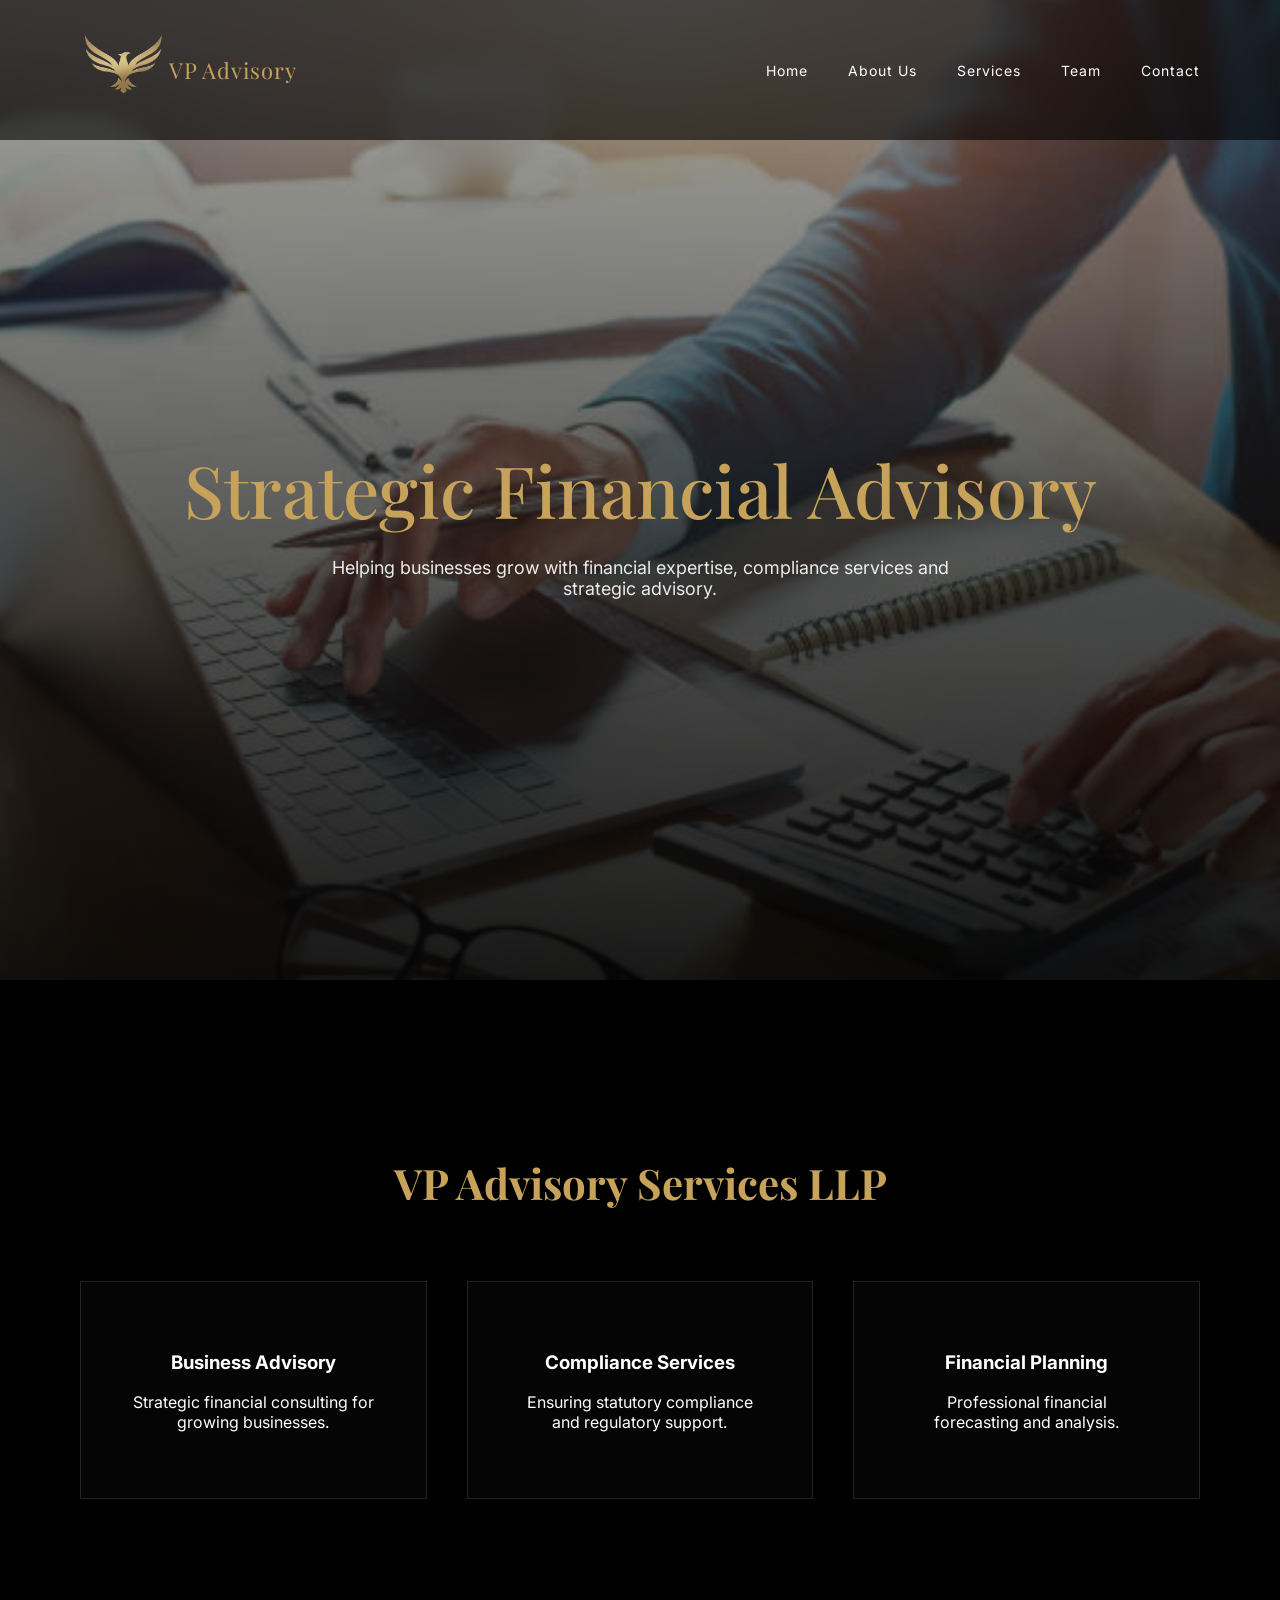
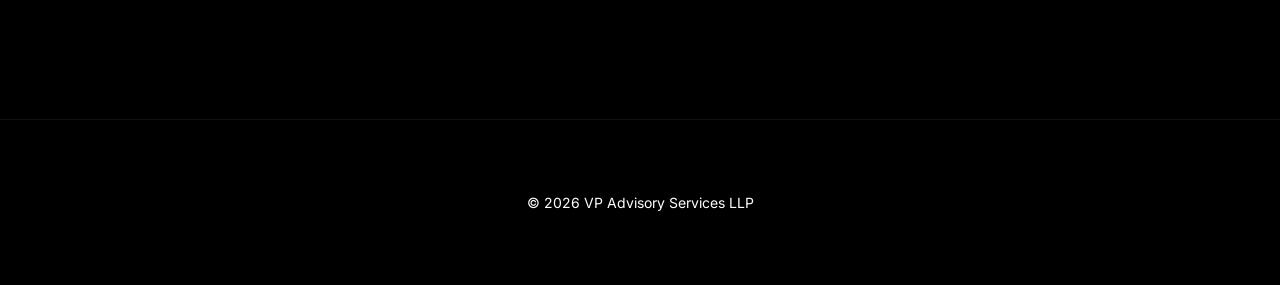
<file: index.html>
<!DOCTYPE html>

<html lang="en">

<head>

<meta charset="UTF-8">
<meta name="viewport" content="width=device-width, initial-scale=1.0">

<title>VP Advisory</title>

<link rel="stylesheet" href="style.css">

<link href="https://fonts.googleapis.com/css2?family=Playfair+Display:wght@400;600&family=Inter:wght@300;400&display=swap" rel="stylesheet">

</head>

<body>

<header class="header">

<nav>

<div class="logo">
<img src="logo.png" class="logo-img">
<span class="logo-text">VP Advisory</span>
</div>

<ul>
<li><a href="index.html">Home</a></li>
<li><a href="about.html">About Us</a></li>
<li><a href="services.html">Services</a></li>
<li><a href="team.html">Team</a></li>
<li><a href="contact.html">Contact</a></li>
</ul>

</nav>

</header>

<section class="hero">

<div class="hero-content">

<h1>Strategic Financial Advisory</h1>

<p>
Helping businesses grow with financial expertise,
compliance services and strategic advisory.
</p>

</div>

</section>

<section class="info-section">

<h2>VP Advisory Services LLP</h2>

<div class="info-grid">

<div class="info-box">
<h3>Business Advisory</h3>
<p>Strategic financial consulting for growing businesses.</p>
</div>

<div class="info-box">
<h3>Compliance Services</h3>
<p>Ensuring statutory compliance and regulatory support.</p>
</div>

<div class="info-box">
<h3>Financial Planning</h3>
<p>Professional financial forecasting and analysis.</p>
</div>

</div>

</section>

<footer>

<p>© 2026 VP Advisory Services LLP</p>

</footer>
<script>

const sections = document.querySelectorAll(
'.info-section, .services-section, .team-grid, .contact-section'
);

const observer = new IntersectionObserver(entries => {

entries.forEach(entry => {

if(entry.isIntersecting){
entry.target.classList.add("show");
}

});

});

sections.forEach(section=>{
section.classList.add("section");
observer.observe(section);
});

</script>
</body>
</html>
</file>
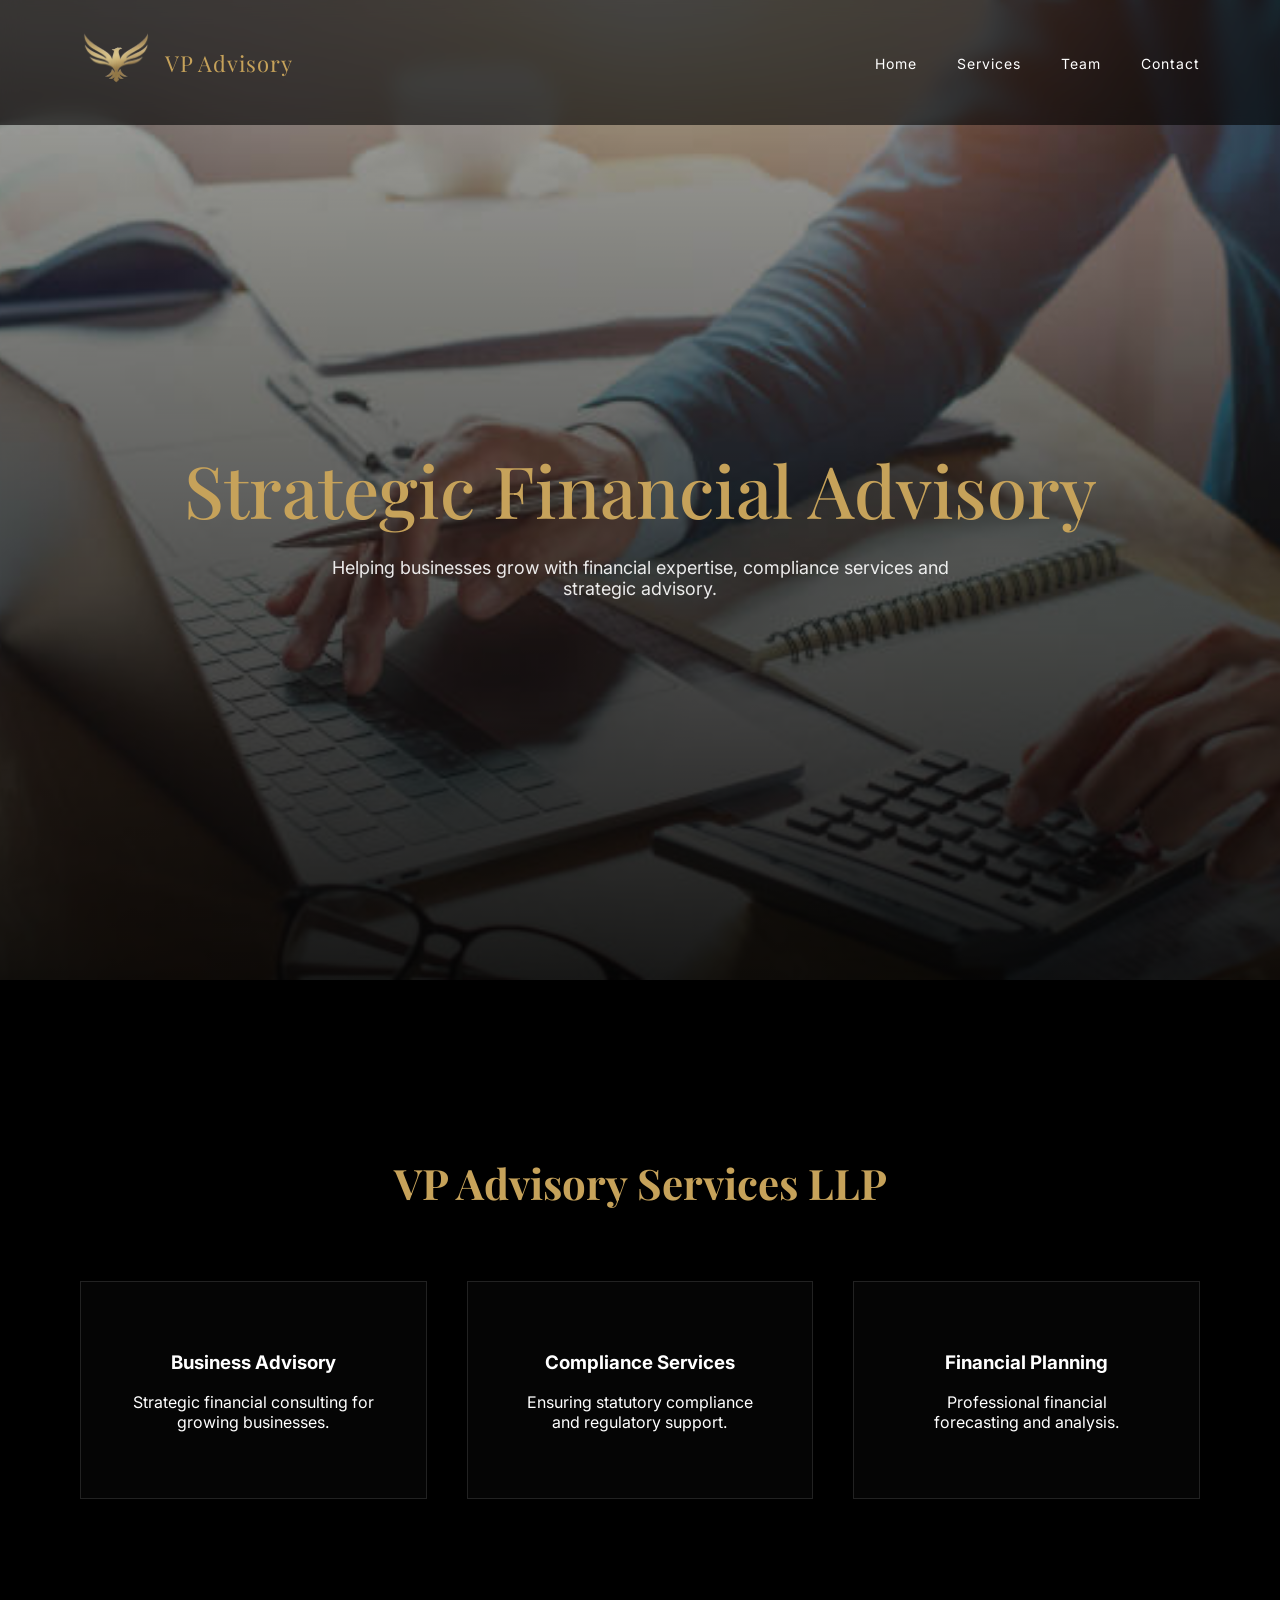
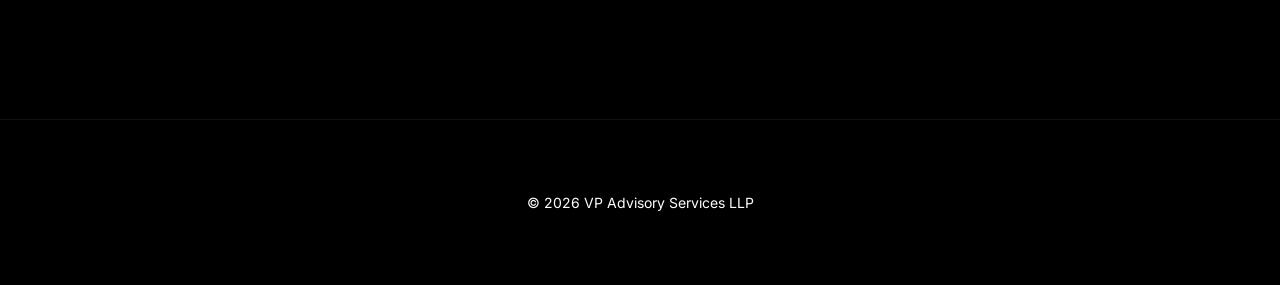
<file: LLP- Website/index.html>
<!DOCTYPE html>

<html lang="en">

<head>

<meta charset="UTF-8">
<meta name="viewport" content="width=device-width, initial-scale=1.0">

<title>VP Advisory</title>

<link rel="stylesheet" href="style.css">

<link href="https://fonts.googleapis.com/css2?family=Playfair+Display:wght@400;600&family=Inter:wght@300;400&display=swap" rel="stylesheet">

</head>

<body>

<header class="header">

<nav>

<div class="logo">
<img src="logo.png" class="logo-img">
<span class="logo-text">VP Advisory</span>
</div>

<ul>
<li><a href="index.html">Home</a></li>
<li><a href="services.html">Services</a></li>
<li><a href="team.html">Team</a></li>
<li><a href="contact.html">Contact</a></li>
</ul>

</nav>

</header>

<section class="hero">

<div class="hero-content">

<h1>Strategic Financial Advisory</h1>

<p>
Helping businesses grow with financial expertise,
compliance services and strategic advisory.
</p>

</div>

</section>

<section class="info-section">

<h2>VP Advisory Services LLP</h2>

<div class="info-grid">

<div class="info-box">
<h3>Business Advisory</h3>
<p>Strategic financial consulting for growing businesses.</p>
</div>

<div class="info-box">
<h3>Compliance Services</h3>
<p>Ensuring statutory compliance and regulatory support.</p>
</div>

<div class="info-box">
<h3>Financial Planning</h3>
<p>Professional financial forecasting and analysis.</p>
</div>

</div>

</section>

<footer>

<p>© 2026 VP Advisory Services LLP</p>

</footer>
<script>

const sections = document.querySelectorAll(
'.info-section, .services-section, .team-grid, .contact-section'
);

const observer = new IntersectionObserver(entries => {

entries.forEach(entry => {

if(entry.isIntersecting){
entry.target.classList.add("show");
}

});

});

sections.forEach(section=>{
section.classList.add("section");
observer.observe(section);
});

</script>
</body>
</html>
</file>
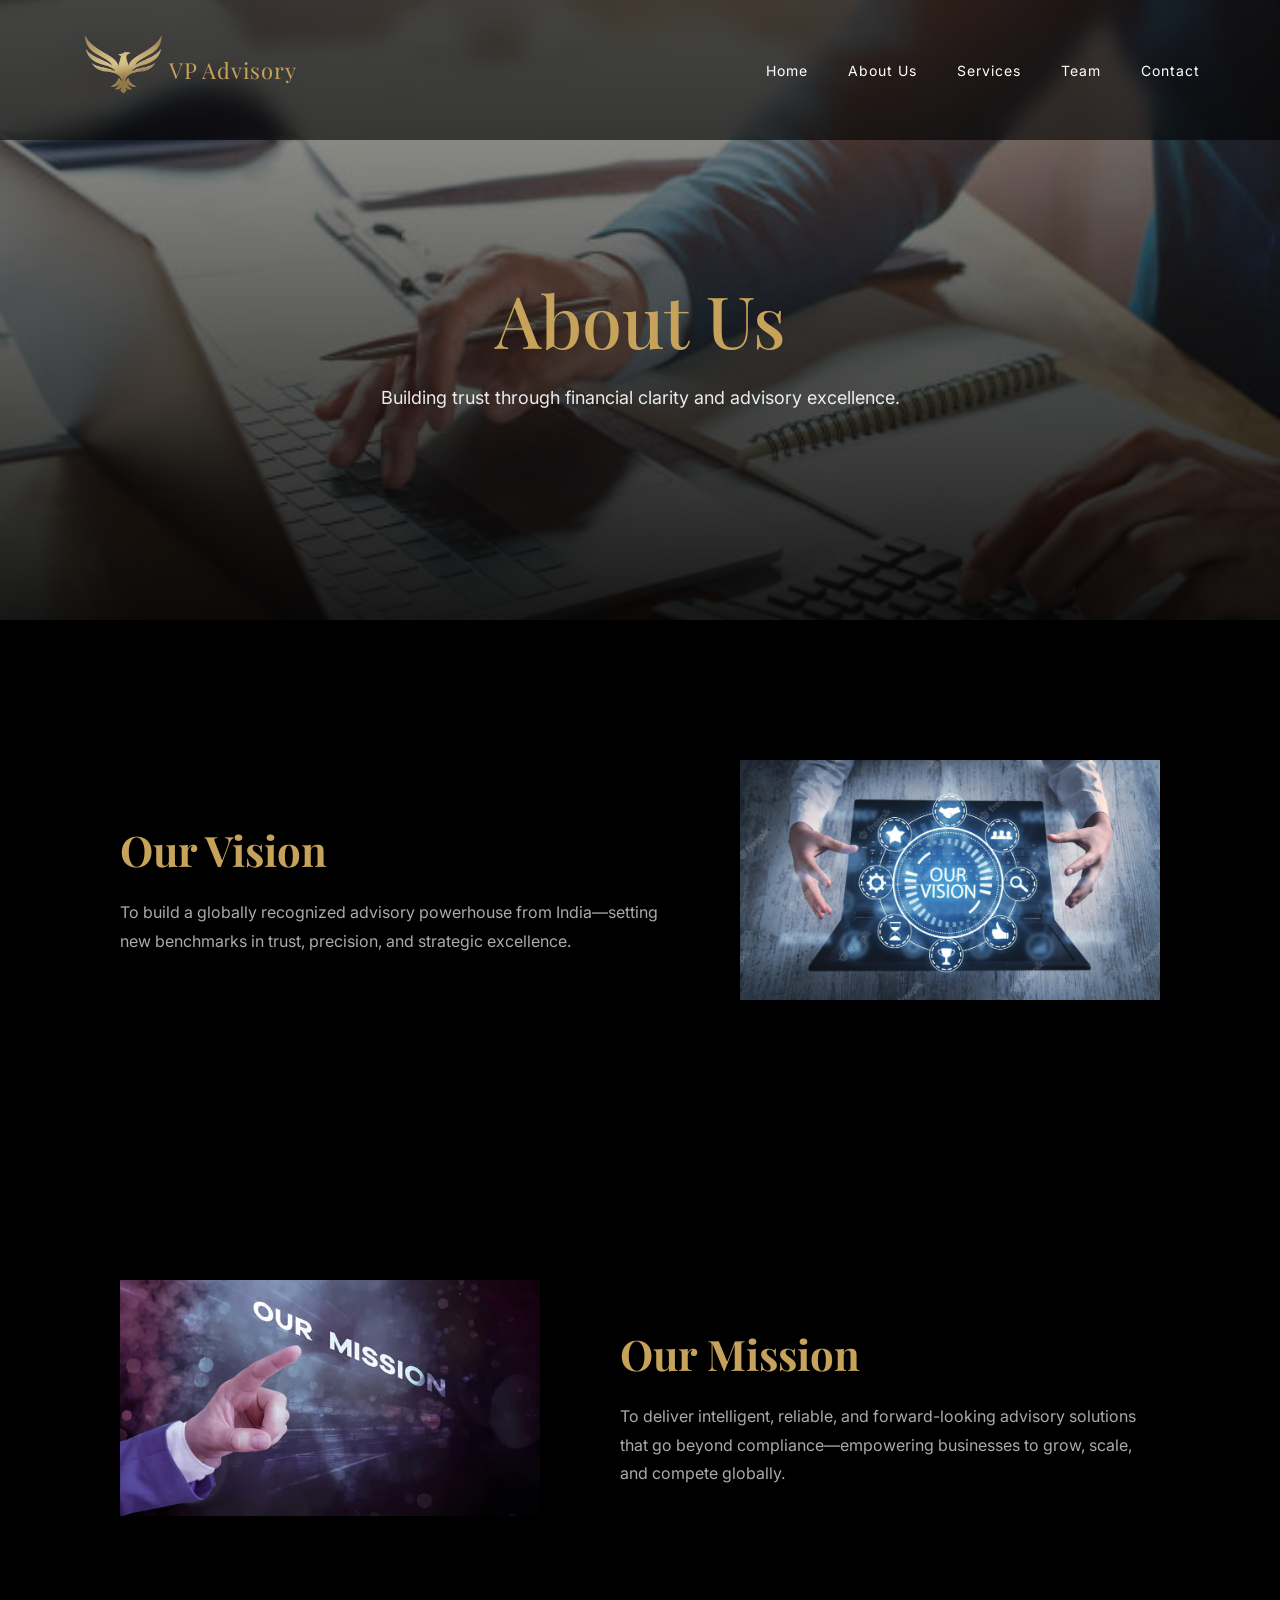
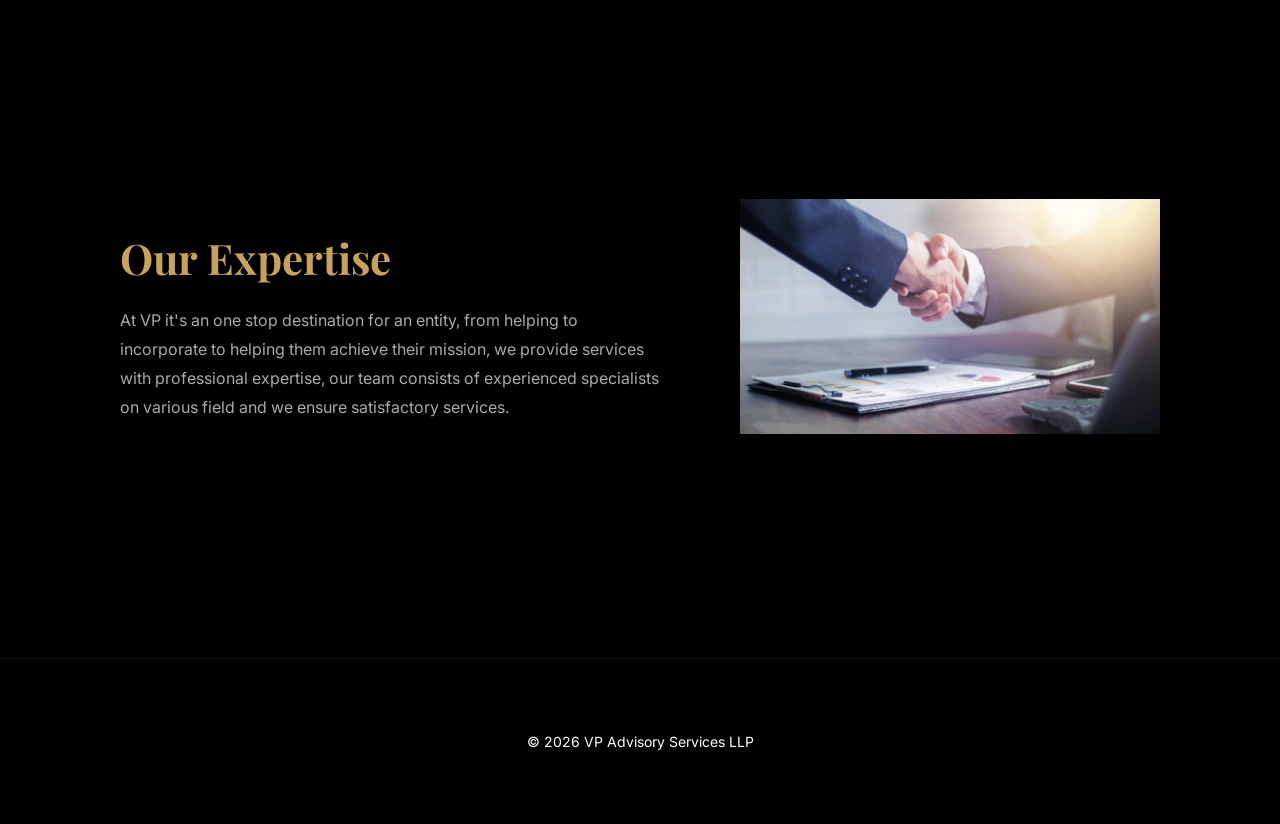
<file: about.html>
<!DOCTYPE html>

<html lang="en">

<head>

<meta charset="UTF-8">
<meta name="viewport" content="width=device-width, initial-scale=1.0">

<title>About | VP Advisory</title>

<link rel="stylesheet" href="style.css">

<link href="https://fonts.googleapis.com/css2?family=Playfair+Display:wght@400;600&family=Inter:wght@300;400&display=swap" rel="stylesheet">

<style>

/* ABOUT SECTIONS */

.about-section{
display:flex;
align-items:center;
justify-content:space-between;
gap:80px;
padding:140px 120px;
opacity:0;
transform:translateY(60px);
transition:1s;
}

/* SHOW ANIMATION */

.about-section.show{
opacity:1;
transform:translateY(0);
}

/* REVERSE */

.about-section.reverse{
flex-direction:row-reverse;
}

/* TEXT */

.about-text{
max-width:600px;
}

.about-text h2{
font-family:"Playfair Display",serif;
font-size:42px;
color:var(--gold);
margin-bottom:20px;
}

.about-text p{
color:#aaa;
line-height:1.8;
}

/* IMAGE */

.about-image img{
width:420px;
height:auto;
display:block;
}

/* MOBILE */

@media(max-width:900px){

.about-section{
flex-direction:column !important;
padding:80px 20px;
text-align:center;
}

.about-image img{
width:100%;
}

}

</style>

</head>

<body>

<header class="header">

<nav>

<div class="logo">
<img src="logo.png" class="logo-img">
<span class="logo-text">VP Advisory</span>
</div>

<ul>
<li><a href="index.html">Home</a></li>
<li><a href="about.html">About Us</a></li>
<li><a href="services.html">Services</a></li>
<li><a href="team.html">Team</a></li>
<li><a href="contact.html">Contact</a></li>
</ul>

</nav>

</header>

<!-- HERO -->

<section class="hero small-hero">

<div class="hero-content">

<h1>About Us</h1>
<p>Building trust through financial clarity and advisory excellence.</p>

</div>

</section>

<!-- ASPECT 1 -->

<section class="about-section">

<div class="about-text">

<h2>Our Vision</h2>

<p>
To build a globally recognized advisory powerhouse from India—setting new benchmarks in trust, precision, and strategic excellence.</p>

</div>

<div class="about-image">
<img src="vision.jpg">
</div>

</section>

<!-- ASPECT 2 -->

<section class="about-section reverse">

<div class="about-text">

<h2>Our Mission </h2>

<p>
To deliver intelligent, reliable, and forward-looking advisory solutions that go beyond compliance—empowering businesses to grow, scale, and compete globally.</p>

</div>

<div class="about-image">
<img src="mission.jpg">
</div>

</section>

<!-- ASPECT 3 -->

<section class="about-section">

<div class="about-text">

<h2> Our Expertise</h2>

<p> At VP it's an one stop destination for an entity, from helping to incorporate to helping them achieve their mission, we provide services with professional expertise, our team consists of experienced specialists on various field and we ensure satisfactory services.
</p>

</div>

<div class="about-image">
<img src="expertise.jpg">
</div>

</section>

<footer>

<p>© 2026 VP Advisory Services LLP</p>

</footer>

<!-- SCROLL ANIMATION -->

<script>

const sections = document.querySelectorAll('.about-section');

window.addEventListener('scroll', () => {
sections.forEach(sec => {
const top = sec.getBoundingClientRect().top;

if(top < window.innerHeight - 100){
sec.classList.add('show');
}
});
});

</script>

</body>

</html>
</file>
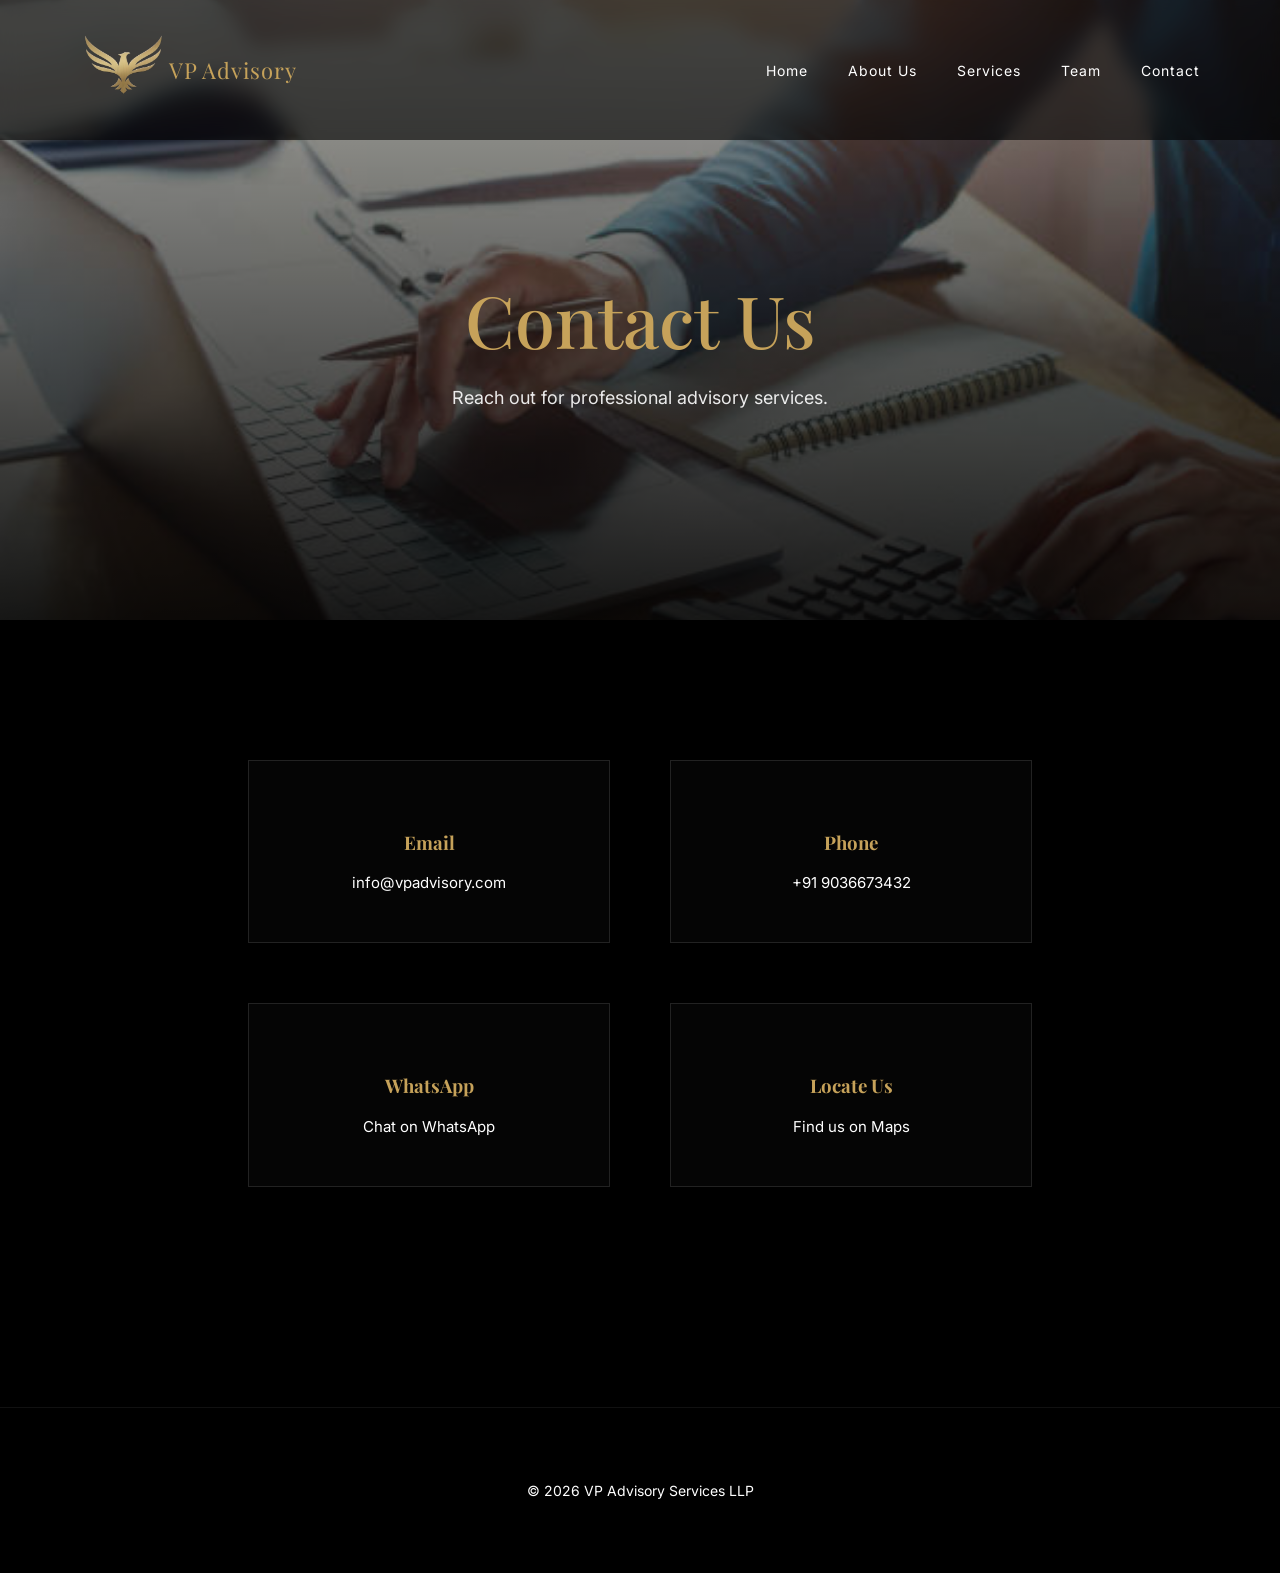
<file: contact.html>
<!DOCTYPE html>

<html lang="en">

<head>

<meta charset="UTF-8">
<meta name="viewport" content="width=device-width, initial-scale=1.0">

<title>Contact | VP Advisory</title>

<link rel="stylesheet" href="style.css">

<link href="https://fonts.googleapis.com/css2?family=Playfair+Display:wght@400;600&family=Inter:wght@300;400&display=swap" rel="stylesheet">

</head>

<body>

<header class="header">

<nav>

<div class="logo">
<img src="logo.png" class="logo-img">
<span class="logo-text">VP Advisory</span>
</div>


<ul>
<li><a href="index.html">Home</a></li>
<li><a href="about.html">About Us</a></li>
<li><a href="services.html">Services</a></li>
<li><a href="team.html">Team</a></li>
<li><a href="contact.html">Contact</a></li>
</ul>

</nav>

</header>

<section class="hero small-hero">

<div class="hero-content">

<h1>Contact Us</h1>

<p>Reach out for professional advisory services.</p>

</div>

</section>

<section class="contact-section">

<div class="contact-box">

<h3>Email</h3>

<a href="mailto:info@vpadvisory.com">
info@vpadvisory.com
</a>

</div>

<div class="contact-box">

<h3>Phone</h3>

<a href="tel:+919036673432">
+91 9036673432
</a>

</div>

<div class="contact-box">

<h3>WhatsApp</h3>

<a href="https://wa.me/919036673432" target="_blank">
Chat on WhatsApp
</a>

</div>
<div class="contact-box">

<h3>Locate Us</h3>

<a href="https://www.google.com/maps/place/APAS+%26+Associates+LLP/@12.9460152,77.5676246,17z/data=!3m1!4b1!4m6!3m5!1s0x3bae15e029b37093:0x5e8b54bc357e4e78!8m2!3d12.94601!4d77.5701995!16s%2Fg%2F11f0wmhzz7?authuser=0&entry=ttu&g_ep=EgoyMDI2MDMxNy4wIKXMDSoASAFQAw%3D%3D" target="_blank">

Find us on Maps

</a>

</div>

</section>

<footer>

<p>© 2026 VP Advisory Services LLP</p>

</footer>
<script>

const sections = document.querySelectorAll(
'.info-section, .services-section, .team-grid, .contact-section'
);

const observer = new IntersectionObserver(entries => {

entries.forEach(entry => {

if(entry.isIntersecting){
entry.target.classList.add("show");
}

});

});

sections.forEach(section=>{
section.classList.add("section");
observer.observe(section);
});

</script>
</body>
</html>
</file>
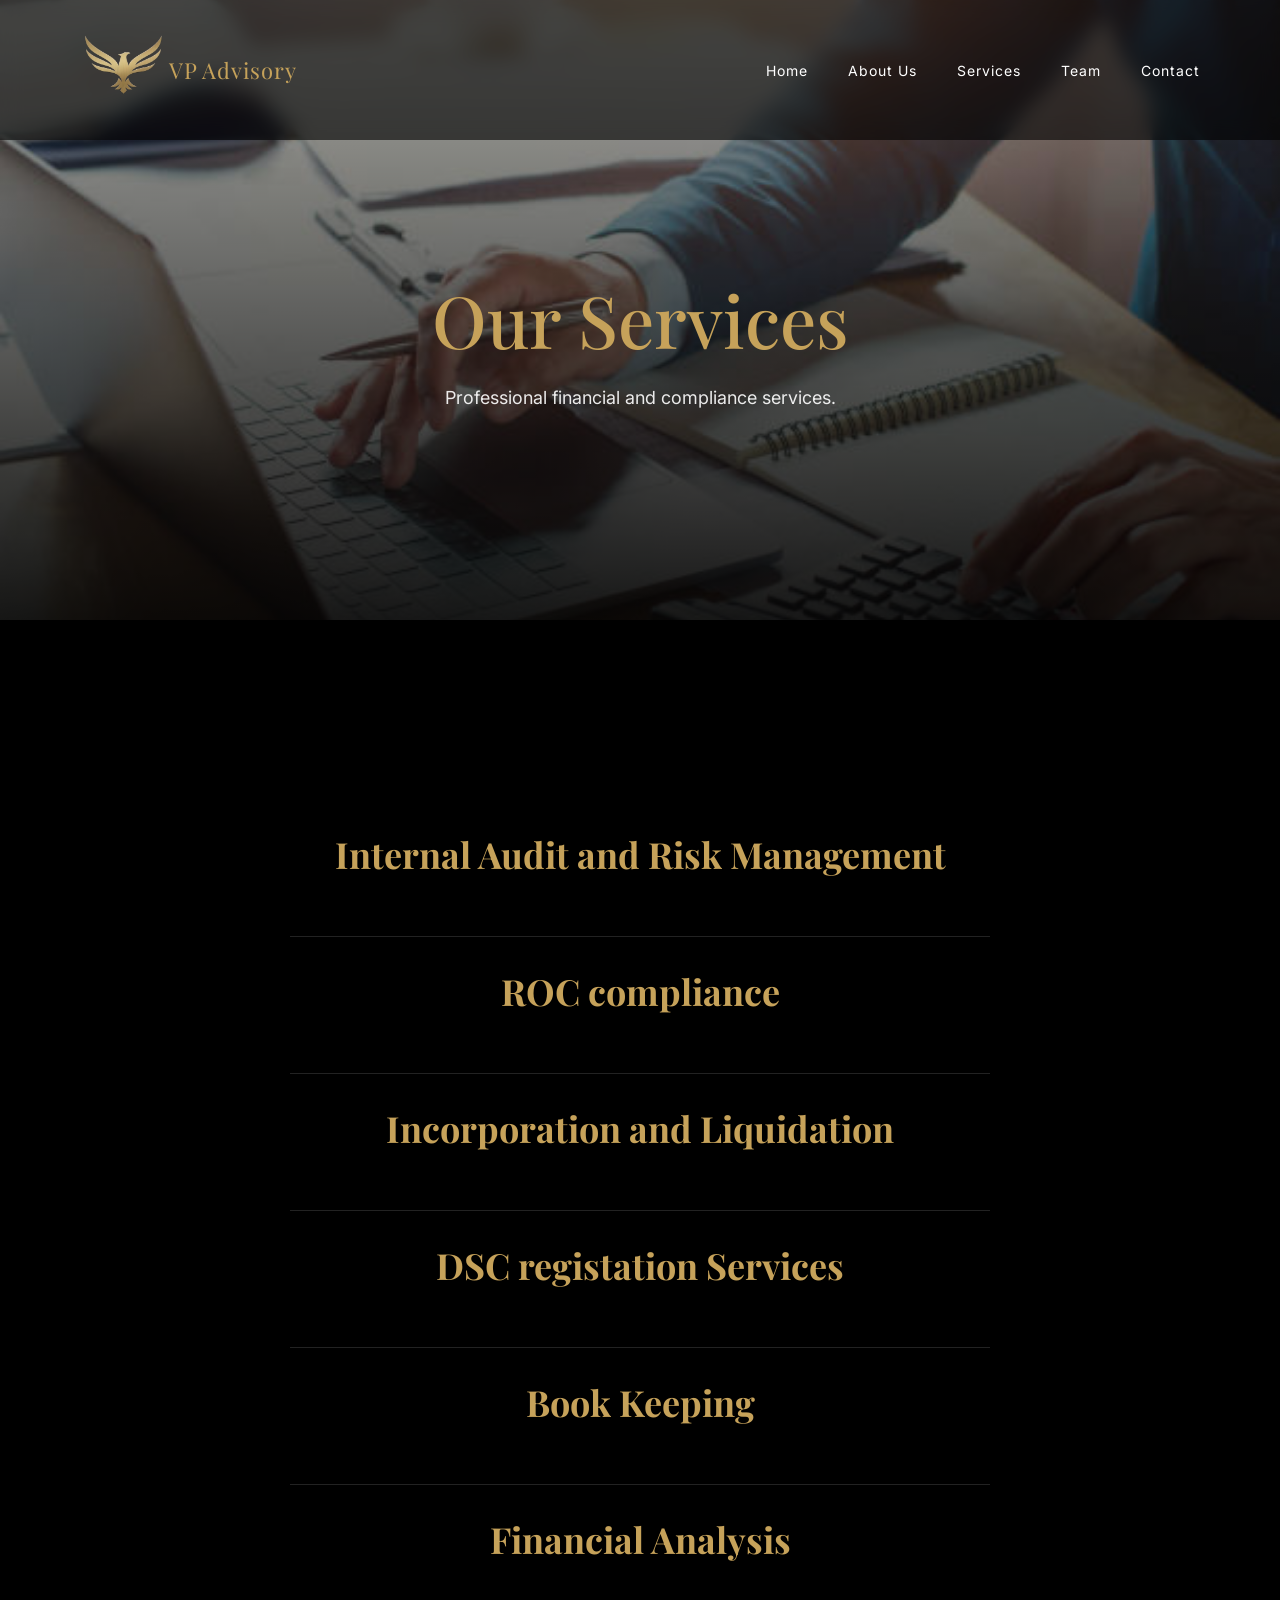
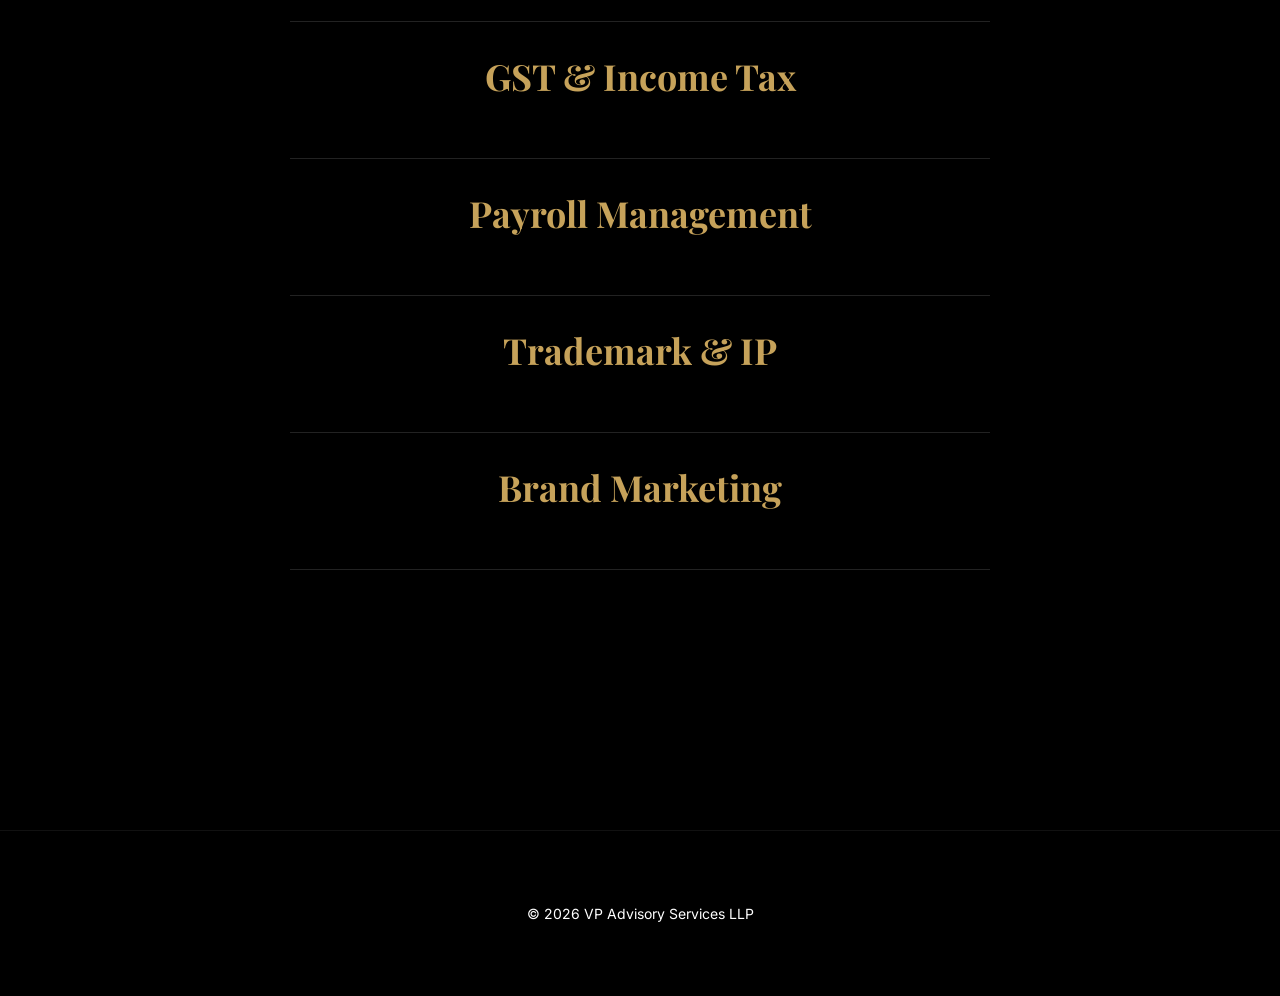
<file: services.html>
<!DOCTYPE html>

<html lang="en">

<head>

<meta charset="UTF-8">
<meta name="viewport" content="width=device-width, initial-scale=1.0">

<title>Services | VP Advisory</title>

<link rel="stylesheet" href="style.css">

<link href="https://fonts.googleapis.com/css2?family=Playfair+Display:wght@400;600&family=Inter:wght@300;400&display=swap" rel="stylesheet">

</head>

<body>

<header class="header">

<nav>

<div class="logo">
<img src="logo.png" class="logo-img">
<span class="logo-text">VP Advisory</span>
</div>

<ul>
<li><a href="index.html">Home</a></li>
<li><a href="about.html">About Us</a></li>
<li><a href="services.html">Services</a></li>
<li><a href="team.html">Team</a></li>
<li><a href="contact.html">Contact</a></li>
</ul>

</nav>

</header>

<section class="hero small-hero">

<div class="hero-content">

<h1>Our Services</h1>

<p>Professional financial and compliance services.</p>

</div>

</section>
<section class="services-section">

<div class="services-list">

<div class="service-item">

<h2 class="service-title">Internal Audit and Risk Management</h2>

<p class="service-description">
Internal Audit and Risk Assurance services at VP Advisory are designed to provide independent, objective insights that strengthen governance, enhance controls, and mitigate business risks. We go beyond traditional compliance-driven audits by adopting a risk-based approach that identifies vulnerabilities, evaluates internal controls, and improves operational efficiency. By combining deep financial expertise with analytical rigor, we help organizations build resilient systems, ensure regulatory compliance, and make informed decisions with confidence in an evolving risk landscape.
</p>

</div>

<div class="service-item">

<h2 class="service-title">ROC compliance</h2>
<p class="service-description">
Providing end-to-end ROC compliance services to ensure seamless regulatory adherence. We file forms like AOC-4, MGT 7A, INC forms, DIR forms and further more.
</p>
</div>

<div class="service-item">

<h2 class="service-title">Incorporation and Liquidation </h2>

<p class="service-description">
End-to-end assistance for business incorporation, restructuring, and compliant liquidation, we provide MSME, Darpan registrations and certificates .
</p>

</div>
<div class="service-item">

<h2 class="service-title">DSC registation Services </h2>

<p class="service-description"> 
</p>

</div>

<div class="service-item">

<h2 class="service-title">Book Keeping</h2>

<p class="service-description">
Ledger maintenance, financial statements and professional bookkeeping support for businesses.
</p>

</div>

<div class="service-item">

<h2 class="service-title">Financial Analysis</h2>

<p class="service-description">
Strategic financial planning, forecasting and financial performance analysis for growing businesses.
</p>

</div>

<div class="service-item">

<h2 class="service-title">GST & Income Tax</h2>

<p class="service-description">
Tax planning, GST compliance, filings and advisory services for companies and individuals. We handle Income tax and GST Notices along with Monthly, Quaterly and yearly filings. At VP we provide proactive GST and IT advisory to ensure compliance, optimize tax positions, and minimize risk exposure and  Provisional Advise. 
</p>

</div>

<div class="service-item">

<h2 class="service-title">Payroll Management</h2>

<p class="service-description">
Complete payroll processing including statutory deductions and labour compliance. We manage ESIC and PT- PF related services.
</p>

</div>

<div class="service-item">

<h2 class="service-title">Trademark & IP</h2>

<p class="service-description">
Trademark registration, intellectual property advisory and documentation.
</p>

</div>

<div class="service-item">

<h2 class="service-title">Brand Marketing</h2>

<p class="service-description">
Strategic brand building and marketing solutions that elevate visibility and drive growth.</p>

</div>

</div>

</section>

<footer>

<p>© 2026 VP Advisory Services LLP</p>

</footer>
<script>

const services = document.querySelectorAll(".service-item");

services.forEach(service => {

service.addEventListener("click", () => {

service.classList.toggle("active");

});

});

</script>
</body>
</html>
</file>
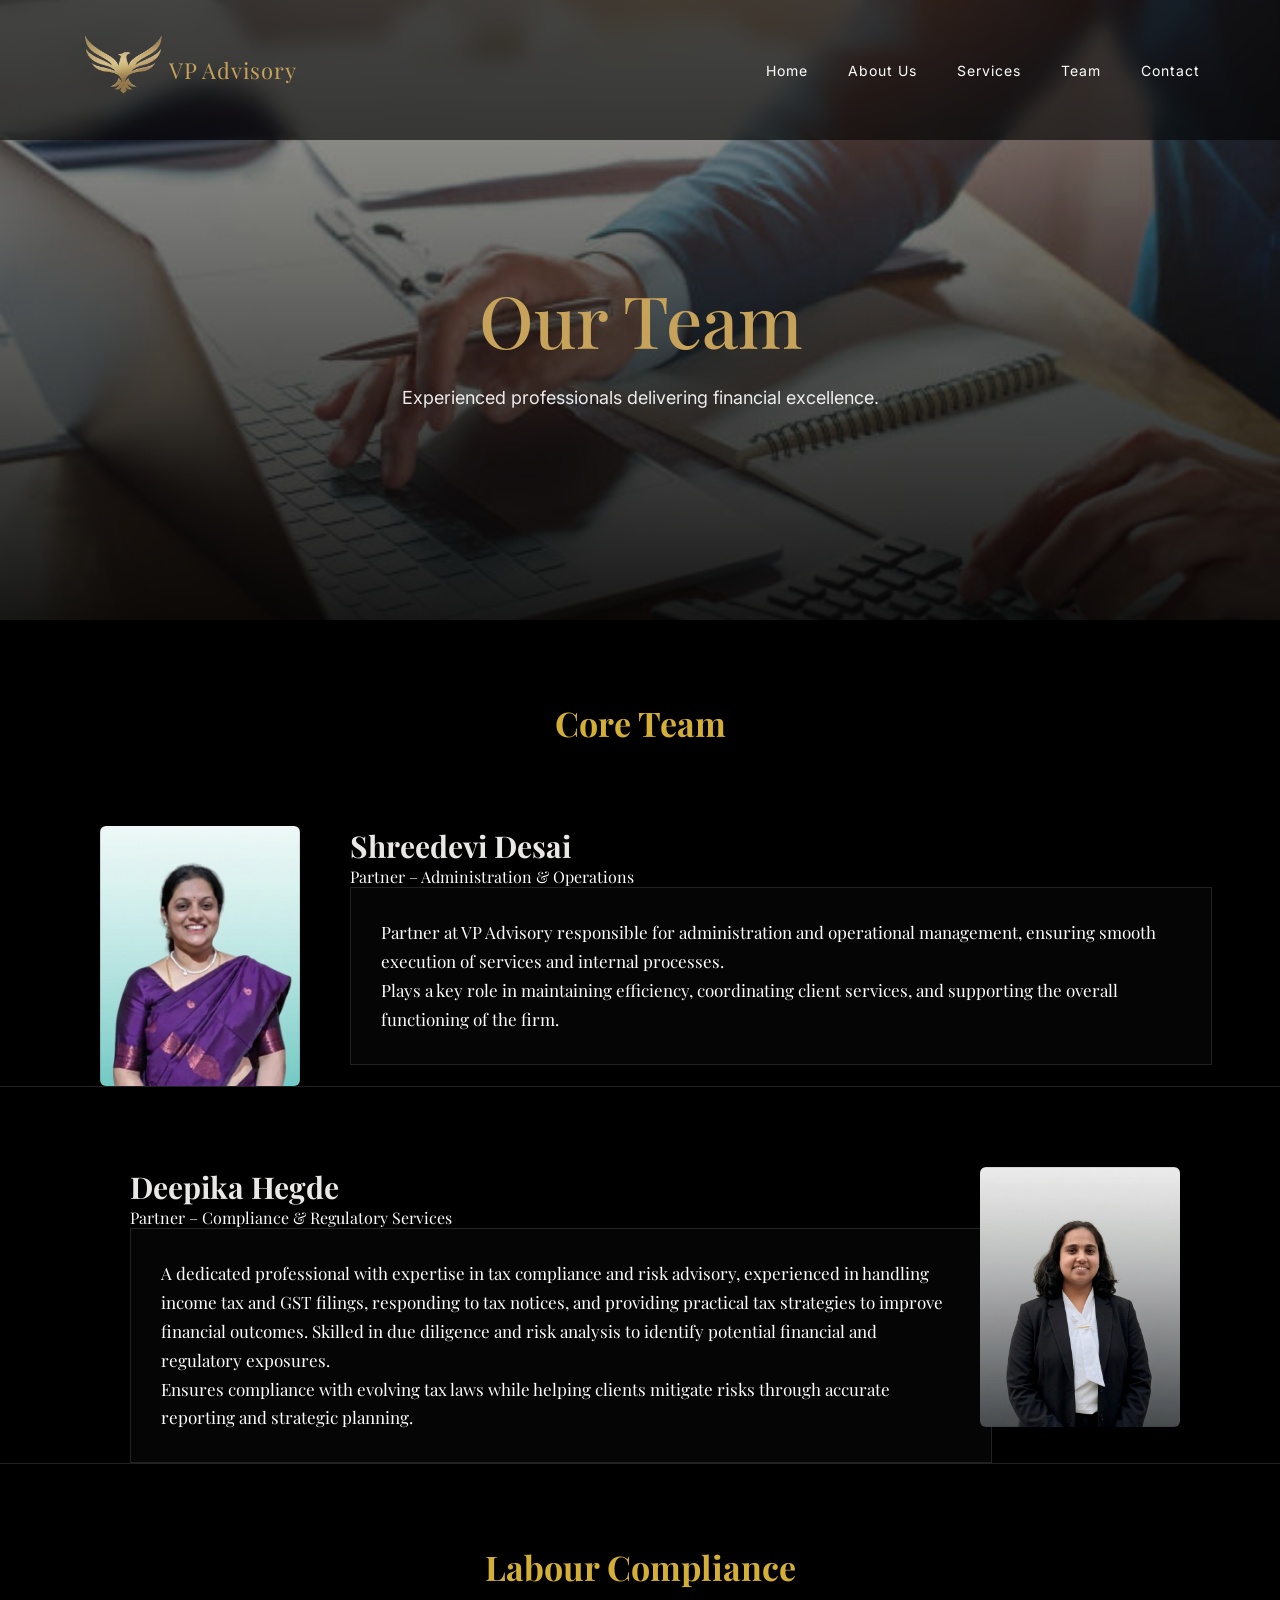
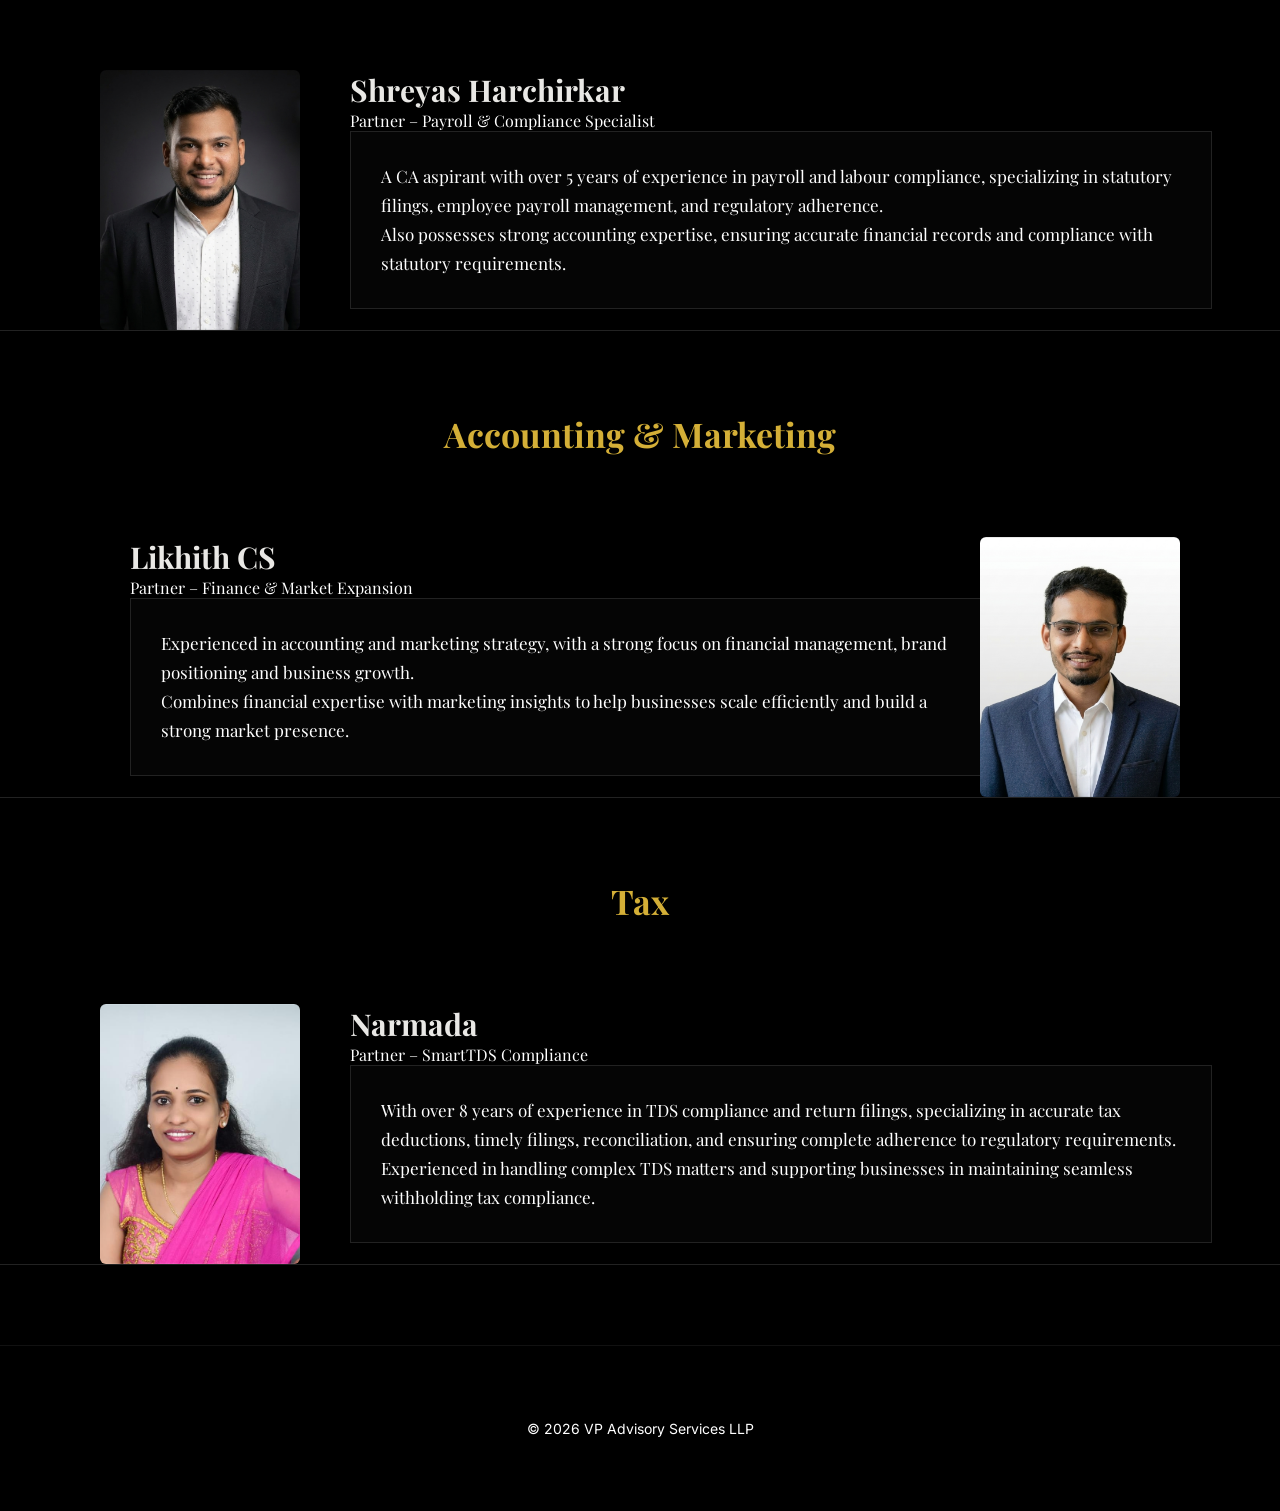
<file: team.html>
<!DOCTYPE html>

<html lang="en">

<head>

<meta charset="UTF-8">
<meta name="viewport" content="width=device-width, initial-scale=1.0">

<title>Team | VP Advisory</title>

<link rel="stylesheet" href="style.css">

<link href="https://fonts.googleapis.com/css2?family=Playfair+Display:wght@400;600&family=Inter:wght@300;400&display=swap" rel="stylesheet">

<style>

/* GOLD HEADINGS */

.team-category{
color:#d4af37;
font-family:"Playfair Display",serif;
font-size:34px;
margin-bottom:40px;
margin-top:80px;
text-align:center;
}

/* CORE TEAM GRID */

.core-team{
display:grid;
grid-template-columns:repeat(2,1fr);
gap:60px;
max-width:1000px;
margin:auto;
padding:40px 40px;
}

.core-member{
text-align:center;
}

.core-member img{
width:260px;
height:320px;
object-fit:cover;
border-radius:6px;
margin-bottom:20px;
}

.core-member h3{
font-size:22px;
margin-bottom:5px;
}

.core-member p{
color:#aaa;
max-width:420px;
margin:auto;
font-size:15px;
}

/* SIMPLE TEAM LIST */

.team-list{
max-width:600px;
margin:auto;
text-align:center;
}

.team-list p{
padding:10px 0;
border-bottom:1px solid #222;
font-size:17px;
}

</style>

</head>

<body>

<header class="header">

<nav>

<div class="logo">
<img src="logo.png" class="logo-img">
<span class="logo-text">VP Advisory</span>
</div>

<ul>
<li><a href="index.html">Home</a></li>
<li><a href="about.html">About Us</a></li>
<li><a href="services.html">Services</a></li>
<li><a href="team.html">Team</a></li>
<li><a href="contact.html">Contact</a></li>
</ul>

</nav>

</header>

<section class="hero small-hero">

<div class="hero-content">

<h1>Our Team</h1>

<p>Experienced professionals delivering financial excellence.</p>

</div>

</section>

<!-- CORE TEAM -->

<h2 class="team-category">Core Team</h2>

<!-- SHREEDEVI -->

<div class="team-row">

<img src="shreedevi mam.png" class="team-photo">

<div class="team-content">

    <h3 class="gold-name">Shreedevi Desai</h3>
    <span>Partner – Administration & Operations</span>

    <div class="experience-box">

        <p>
        Partner at VP Advisory responsible for administration and operational
        management, ensuring smooth execution of services and internal processes.
        </p>

        <p>
        Plays a key role in maintaining efficiency, coordinating client services,
        and supporting the overall functioning of the firm.
        </p>

    </div>

</div>


</div>

<!-- DEEPIKA -->

<div class="team-row reverse">

<img src="deepika.png" class="team-photo">

<div class="team-content">

    <h3 class="gold-name">Deepika Hegde</h3>
    <span>Partner – Compliance & Regulatory Services</span>

    <div class="experience-box">

        <p>
        A dedicated professional with expertise in tax compliance and risk advisory, experienced in handling income tax and GST filings, responding to tax notices, and providing practical tax strategies to improve financial outcomes. Skilled in due diligence and risk analysis to identify potential financial and regulatory exposures.        </p>

        <p>
Ensures compliance with evolving tax laws while helping clients mitigate risks through accurate reporting and strategic planning.
    </div>

</div>

</div>

</section>
<!-- LABOUR COMPLIANCE -->
<h2 class="team-category">Labour Compliance</h2>

<div class="team-row">


<img src="shreyas.png" class="team-photo">

<div class="team-content">

    <h3 class="gold-name">Shreyas Harchirkar</h3>
    <span>Partner – Payroll & Compliance Specialist</span>

    <div class="experience-box">

        <p>
        A CA aspirant with over 5 years of experience in payroll and labour compliance,
        specializing in statutory filings, employee payroll management, and regulatory adherence.
        </p>

        <p>
        Also possesses strong accounting expertise, ensuring accurate financial records
        and compliance with statutory requirements.
        </p>

    </div>

</div>


</div>
<!-- ACCOUNTING AND MARKETING -->

<h2 class="team-category">Accounting & Marketing</h2>

<div class="team-row reverse">

<img src="likhith.png" class="team-photo">

<div class="team-content">

    <h3 class="gold-name">Likhith CS</h3>
    <span>Partner – Finance & Market Expansion</span>

    <div class="experience-box">

        <p>
        Experienced in accounting and marketing strategy, with a strong focus on
        financial management, brand positioning and business growth.
        </p>

        <p>
        Combines financial expertise with marketing insights to help businesses
        scale efficiently and build a strong market presence.
        </p>

    </div>

</div>

</div>


<!-- TAX -->

<h2 class="team-category">Tax</h2>

<div class="team-row">


<img src="narmada.jpeg" class="team-photo">

<div class="team-content">

    <h3 class="gold-name">Narmada</h3>
    <span>Partner – SmartTDS Compliance</span>

    <div class="experience-box">

        <p>
        With over 8 years of experience in TDS compliance and return filings,
        specializing in accurate tax deductions, timely filings, reconciliation,
        and ensuring complete adherence to regulatory requirements.
        </p>

        <p>
        Experienced in handling complex TDS matters and supporting businesses
        in maintaining seamless withholding tax compliance.
        </p>

    </div>

</div>


</div>



<footer>

<p>© 2026 VP Advisory Services LLP</p>

</footer>

</body>

</html>
</file>
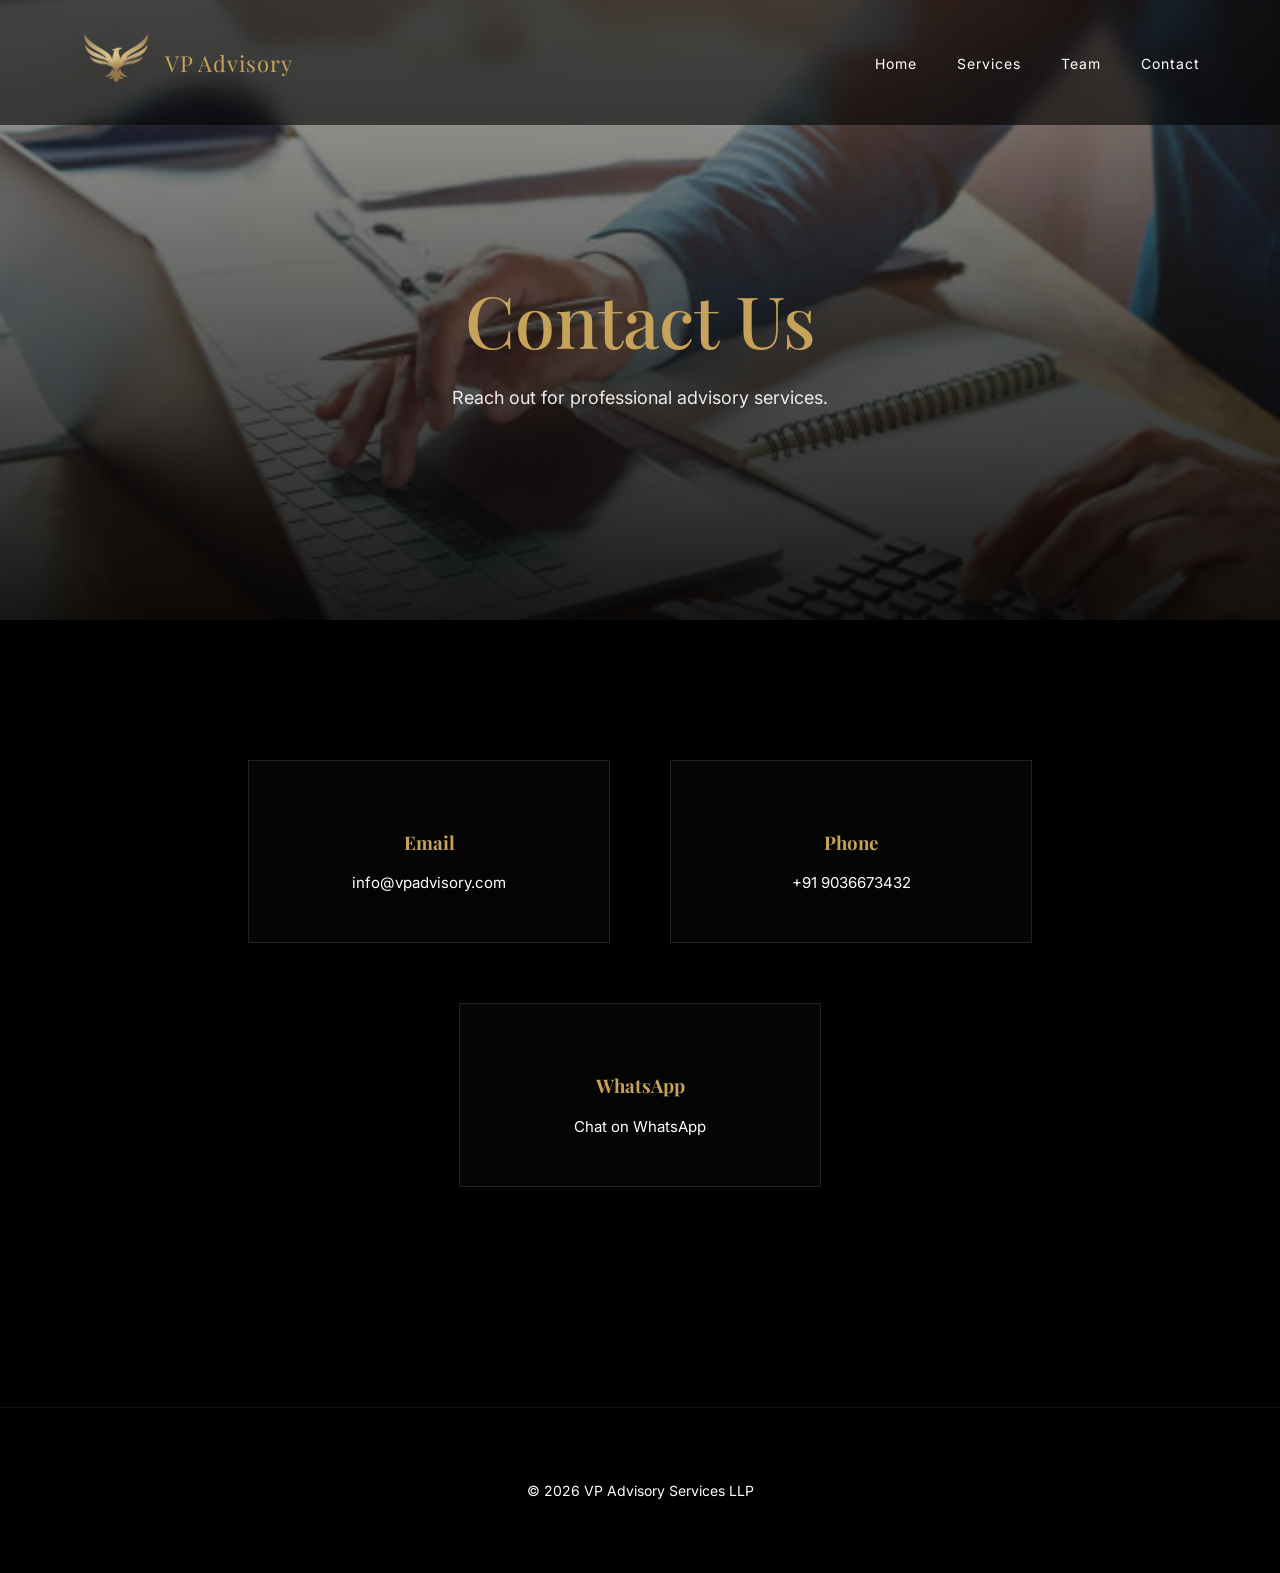
<file: LLP- Website/contact.html>
<!DOCTYPE html>

<html lang="en">

<head>

<meta charset="UTF-8">
<meta name="viewport" content="width=device-width, initial-scale=1.0">

<title>Contact | VP Advisory</title>

<link rel="stylesheet" href="style.css">

<link href="https://fonts.googleapis.com/css2?family=Playfair+Display:wght@400;600&family=Inter:wght@300;400&display=swap" rel="stylesheet">

</head>

<body>

<header class="header">

<nav>

<div class="logo">
<img src="logo.png" class="logo-img">
<span class="logo-text">VP Advisory</span>
</div>


<ul>
<li><a href="index.html">Home</a></li>
<li><a href="services.html">Services</a></li>
<li><a href="team.html">Team</a></li>
<li><a href="contact.html">Contact</a></li>
</ul>

</nav>

</header>

<section class="hero small-hero">

<div class="hero-content">

<h1>Contact Us</h1>

<p>Reach out for professional advisory services.</p>

</div>

</section>

<section class="contact-section">

<div class="contact-box">

<h3>Email</h3>

<a href="mailto:info@vpadvisory.com">
info@vpadvisory.com
</a>

</div>

<div class="contact-box">

<h3>Phone</h3>

<a href="tel:+919036673432">
+91 9036673432
</a>

</div>

<div class="contact-box">

<h3>WhatsApp</h3>

<a href="https://wa.me/919036673432" target="_blank">
Chat on WhatsApp
</a>

</div>

</section>

<footer>

<p>© 2026 VP Advisory Services LLP</p>

</footer>
<script>

const sections = document.querySelectorAll(
'.info-section, .services-section, .team-grid, .contact-section'
);

const observer = new IntersectionObserver(entries => {

entries.forEach(entry => {

if(entry.isIntersecting){
entry.target.classList.add("show");
}

});

});

sections.forEach(section=>{
section.classList.add("section");
observer.observe(section);
});

</script>
</body>
</html>
</file>
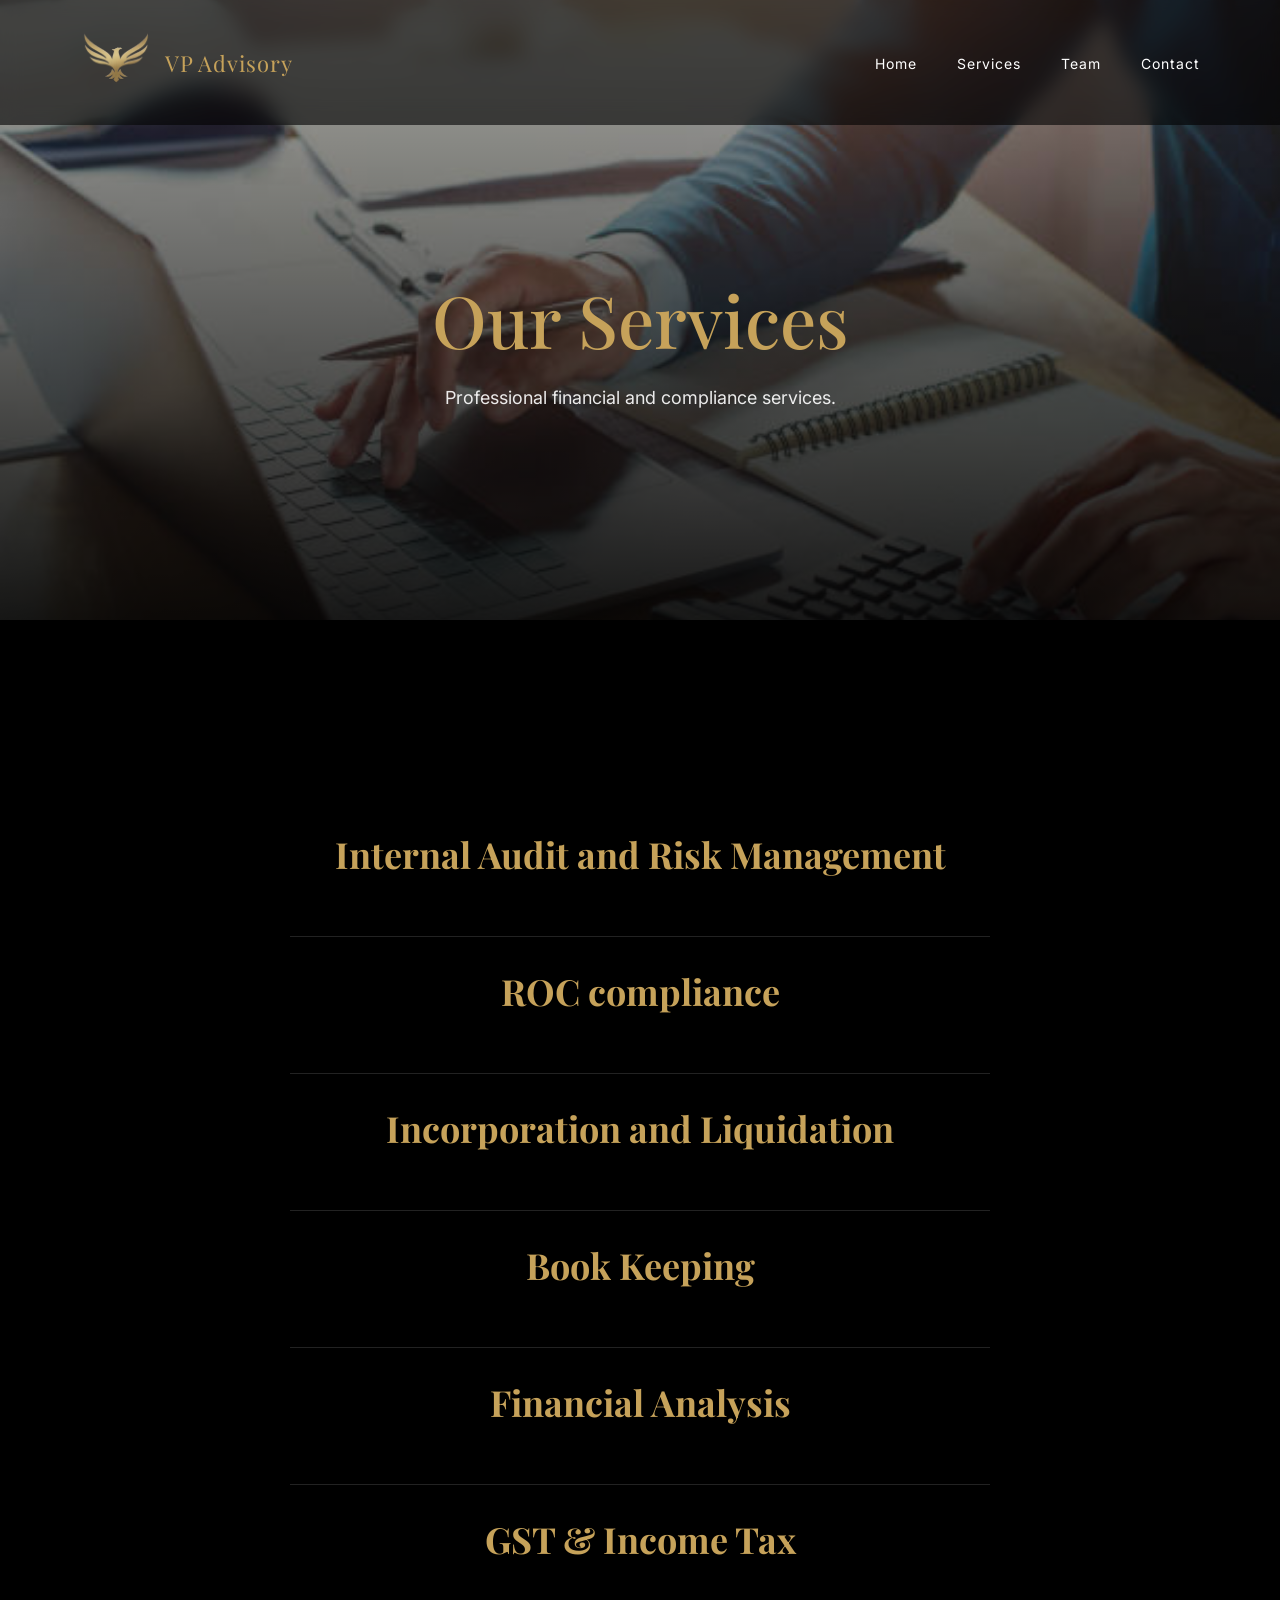
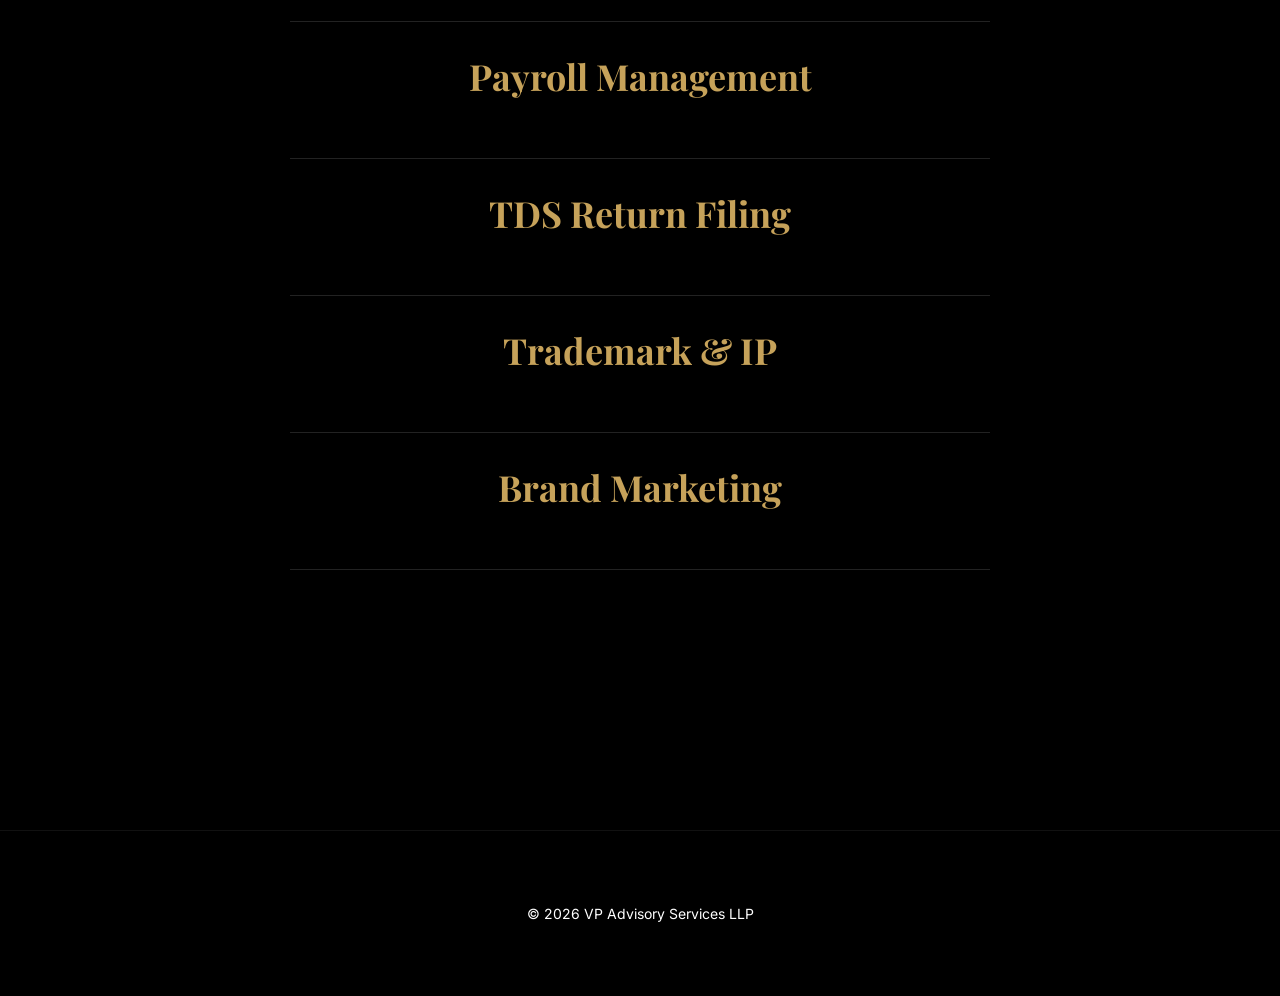
<file: LLP- Website/services.html>
<!DOCTYPE html>

<html lang="en">

<head>

<meta charset="UTF-8">
<meta name="viewport" content="width=device-width, initial-scale=1.0">

<title>Services | VP Advisory</title>

<link rel="stylesheet" href="style.css">

<link href="https://fonts.googleapis.com/css2?family=Playfair+Display:wght@400;600&family=Inter:wght@300;400&display=swap" rel="stylesheet">

</head>

<body>

<header class="header">

<nav>

<div class="logo">
<img src="logo.png" class="logo-img">
<span class="logo-text">VP Advisory</span>
</div>

<ul>
<li><a href="index.html">Home</a></li>
<li><a href="services.html">Services</a></li>
<li><a href="team.html">Team</a></li>
<li><a href="contact.html">Contact</a></li>
</ul>

</nav>

</header>

<section class="hero small-hero">

<div class="hero-content">

<h1>Our Services</h1>

<p>Professional financial and compliance services.</p>

</div>

</section>
<section class="services-section">

<div class="services-list">

<div class="service-item">

<h2 class="service-title">Internal Audit and Risk Management</h2>

<p class="service-description">
Enhancing business resilience through strategic internal audits and risk oversight.
</p>

</div>

<div class="service-item">

<h2 class="service-title">ROC compliance</h2>
<p class="service-description">
Providing end-to-end ROC compliance services to ensure seamless regulatory adherence.
</p>
</div>

<div class="service-item">

<h2 class="service-title">Incorporation and Liquidation </h2>

<p class="service-description">
End-to-end assistance for business incorporation, restructuring, and compliant liquidation.
</p>

</div>

<div class="service-item">

<h2 class="service-title">Book Keeping</h2>

<p class="service-description">
Ledger maintenance, financial statements and professional bookkeeping support for businesses.
</p>

</div>

<div class="service-item">

<h2 class="service-title">Financial Analysis</h2>

<p class="service-description">
Strategic financial planning, forecasting and financial performance analysis for growing businesses.
</p>

</div>

<div class="service-item">

<h2 class="service-title">GST & Income Tax</h2>

<p class="service-description">
Tax planning, GST compliance, filings and advisory services for companies and individuals.
</p>

</div>

<div class="service-item">

<h2 class="service-title">Payroll Management</h2>

<p class="service-description">
Complete payroll processing including statutory deductions and labour compliance.
</p>

</div>

<div class="service-item">

<h2 class="service-title">TDS Return Filing</h2>

<p class="service-description">
Preparation and filing of TDS returns with regulatory compliance.
</p>

</div>

<div class="service-item">

<h2 class="service-title">Trademark & IP</h2>

<p class="service-description">
Trademark registration, intellectual property advisory and documentation.
</p>

</div>

<div class="service-item">

<h2 class="service-title">Brand Marketing</h2>

<p class="service-description">
Strategic brand building and marketing solutions that elevate visibility and drive growth.</p>

</div>

</div>

</section>

<footer>

<p>© 2026 VP Advisory Services LLP</p>

</footer>
<script>

const services = document.querySelectorAll(".service-item");

services.forEach(service => {

service.addEventListener("click", () => {

service.classList.toggle("active");

});

});

</script>
</body>
</html>
</file>
<file: style.css>
body{
margin:0;
background:#000;
color:white;
font-family:Inter,sans-serif;
scroll-behavior:smooth;
}

/* GOLD ACCENT */

:root{
--gold:#C6A25A;
}

/* HEADER */

.header{
position:fixed;
top:0;
width:100%;
z-index:1000;
background:rgba(0,0,0,0.6);
backdrop-filter:blur(10px);
}

nav{
display:flex;
justify-content:space-between;
align-items:center;
padding:25px 80px;
}

/* Update the logo container to align items correctly */
.logo {
    display: flex;
    align-items: center;
    gap: 5px; /* Space between the phoenix and the text */
    font-family: "Playfair Display", serif;
    font-size: 22px;
    letter-spacing: 1px;
    color: var(--gold);
}

/* Constrain the phoenix image size */
.logo-img {
    height: 90px; /* Adjust this value to change the logo height */
    width: auto;  /* Maintains aspect ratio */
    object-fit: contain;
}

nav ul{
display:flex;
gap:40px;
list-style:none;
}

nav a{
color:white;
text-decoration:none;
font-size:14px;
letter-spacing:1px;
position:relative;
}

/* NAV HOVER */

nav a::after{
content:"";
position:absolute;
width:0;
height:1px;
background:var(--gold);
bottom:-6px;
left:0;
transition:.4s;
}

nav a:hover::after{
width:100%;
}

/* HERO */

.hero{
height:100vh;
background:
linear-gradient(
to bottom,
rgba(0,0,0,0.3),
rgba(0,0,0,0.9)
),
url("business.jpg");
background-size:cover;
background-position:center;
display:flex;
align-items:center;
justify-content:center;
text-align:center;
padding:40px;
}

.small-hero{
height:60vh;
}

.hero-content{
animation:fadeUp 1.5s ease;
}

.hero-content h1{
font-family:"Playfair Display",serif;
font-size:72px;
font-weight:500;
margin-bottom:20px;
color:var(--gold);
}

.hero-content p{
font-size:18px;
max-width:650px;
margin:auto;
opacity:.9;
}

/* SECTION ANIMATION */

.section{
opacity:0;
transform:translateY(40px);
transition:1s;
}

.section.show{
opacity:1;
transform:translateY(0);
}

/* INFO SECTION */

.info-section{
padding:140px 80px;
text-align:center;
}

.info-section h2{
font-family:"Playfair Display",serif;
font-size:42px;
margin-bottom:70px;
color:var(--gold);
}

.info-grid{
display:grid;
grid-template-columns:repeat(3,1fr);
gap:40px;
max-width:1200px;
margin:auto;
}

.info-box{
border:1px solid #222;
padding:50px;
transition:.4s;
background:#050505;
}

.info-box:hover{
transform:translateY(-12px);
border-color:var(--gold);
}

/* SERVICES */

.services-grid{
display:grid;
grid-template-columns:repeat(3,1fr);
gap:40px;
padding:140px 80px;
max-width:1200px;
margin:auto;
}

.service-box{
border:1px solid #222;
padding:50px;
transition:.4s;
background:#050505;
}

.service-box:hover{
transform:translateY(-12px);
border-color:var(--gold);
}

footer{
text-align:center;
padding:50px;
border-top:1px solid #111;
margin-top:80px;
}

/* ADD NEW SERVICES CSS BELOW */

/* PREMIUM SERVICES LIST */

.services-section{
padding:180px 20px;
text-align:center;
}

.services-list{
max-width:700px;
margin:auto;
}

.service-item{
padding:30px 0;
border-bottom:1px solid #222;
cursor:pointer;
position:relative;
transition:.4s;
}

/* TITLE */

.service-title{
font-family:"Playfair Display",serif;
font-size:36px;
color:var(--gold);
margin:0;
transition:.4s;
}

/* HOVER EFFECT */

.service-item:hover .service-title{
letter-spacing:3px;
transform:translateX(10px);
}

/* GOLD LINE ANIMATION */

.service-item::after{
content:"";
position:absolute;
left:0;
bottom:0;
height:1px;
width:0;
background:var(--gold);
transition:.4s;
}

.service-item:hover::after{
width:100%;
}

/* DESCRIPTION */

.service-description{
max-height:0;
overflow:hidden;
opacity:0;
transition:.5s;
font-size:16px;
margin-top:12px;
line-height:1.6;
color:#ccc;
}

.service-item.active .service-description{
max-height:200px;
opacity:1;
}

/* TEAM */

.team-grid{
display:grid;
grid-template-columns:repeat(3,1fr);
gap:60px;
padding:140px 80px;
max-width:1200px;
margin:auto;
}

.team-card{
position:relative;
overflow:hidden;
cursor:pointer;
transition:.4s;
}

.team-card:hover{
transform:translateY(-12px);
}

.team-image img{
width:100%;
height:380px;
object-fit:cover;
transition:.6s;
}

.team-card:hover img{
transform:scale(1.08);
}

/* OVERLAY */

.team-overlay{
position:absolute;
bottom:0;
left:0;
width:100%;
padding:30px;
background:linear-gradient(
to top,
rgba(0,0,0,.95),
rgba(0,0,0,0)
);
transform:translateY(70%);
transition:.5s;
}

.team-card:hover .team-overlay{
transform:translateY(0);
}

.team-overlay h3{
font-family:"Playfair Display",serif;
font-size:24px;
margin:0;
color:var(--gold);
}

.team-overlay p{
font-size:14px;
margin:5px 0;
}

.team-overlay span{
font-size:13px;
opacity:.8;
display:block;
margin-bottom:10px;
}

.team-overlay a{
color:var(--gold);
text-decoration:none;
border-bottom:1px solid var(--gold);
}
.team-row{
display:flex;
align-items:center;
gap:20px;
padding:15px 0;
border-bottom:1px solid #222;
}

.team-photo{
width:2in;
height:3in;
object-fit:cover;
border-radius:5px;
}
.team-row p{
margin:0;
font-size:17px;
}
.team-row{
display:flex;
align-items:flex-start;
gap:50px;
max-width:1100px;
margin:80px auto;
padding:0 100px;
}

.team-row.reverse{
flex-direction:row-reverse;
}

.team-photo{
width:200px;
height:260px;
object-fit:cover;
border-radius:6px;
}

.team-content{
font-family:"Playfair Display",serif;
max-width:600px;
}

.gold-name{
color:#e9e8e5;
font-size:30px;
margin:0;
}

.team-content{
font-family:"Playfair Display",serif;
max-width:800px; /* increase from 600px */
}

.experience-box{
border:1px solid #222;
padding:30px;
background:#050505;
line-height:1.7;
width:100%;
}

/* CONTACT */

/* CONTACT SECTION FIX */

.contact-section{
display:flex;
justify-content:center;
gap:60px;
padding:140px 80px;
flex-wrap:wrap;
}

.contact-box{
border:1px solid #222;
padding:50px;
width:260px;
text-align:center;
transition:.4s;
background:#050505;
}

.contact-box:hover{
transform:translateY(-12px);
border-color:var(--gold);
}

.contact-box h3{
color:var(--gold);
font-family:"Playfair Display",serif;
}

.contact-box a{
color:white;
text-decoration:none;
display:block;
margin-top:10px;
font-size:15px;
}

/* FOOTER */

footer{
text-align:center;
padding:60px;
border-top:1px solid #111;
margin-top:80px;
font-size:14px;
}

/* ANIMATIONS */

@keyframes fadeUp{

from{
opacity:0;
transform:translateY(40px);
}

to{
opacity:1;
transform:translateY(0);
}

}/* ================= MOBILE RESPONSIVE ================= */

@media(max-width: 900px){

/* NAV */

nav{
flex-direction:column;
gap:15px;
padding:20px;
}

/* HERO TEXT */

.hero-content h1{
font-size:40px;
}

.hero-content p{
font-size:16px;
}

/* INFO + SERVICES GRID */

.info-grid,
.services-grid{
grid-template-columns:1fr;
padding:60px 20px;
}

/* TEAM ROW (STACK) */

.team-row{
flex-direction:column !important;
padding:0 20px;
text-align:center;
}

/* IMAGE CENTER */

.team-photo{
margin:auto;
}

/* TEXT */

.team-content{
max-width:100%;
}

/* EXPERIENCE BOX */

.experience-box{
text-align:left;
}

/* CONTACT */

.contact-section{
flex-direction:column;
align-items:center;
padding:60px 20px;
}

}
</file>
<file: LLP- Website/style.css>
body{
margin:0;
background:#000;
color:white;
font-family:Inter,sans-serif;
scroll-behavior:smooth;
}

/* GOLD ACCENT */

:root{
--gold:#C6A25A;
}

/* HEADER */

.header{
position:fixed;
top:0;
width:100%;
z-index:1000;
background:rgba(0,0,0,0.6);
backdrop-filter:blur(10px);
}

nav{
display:flex;
justify-content:space-between;
align-items:center;
padding:25px 80px;
}

/* Update the logo container to align items correctly */
.logo {
    display: flex;
    align-items: center;
    gap: 15px; /* Space between the phoenix and the text */
    font-family: "Playfair Display", serif;
    font-size: 22px;
    letter-spacing: 1px;
    color: var(--gold);
}

/* Constrain the phoenix image size */
.logo-img {
    height: 75px; /* Adjust this value to change the logo height */
    width: auto;  /* Maintains aspect ratio */
    object-fit: contain;
}

nav ul{
display:flex;
gap:40px;
list-style:none;
}

nav a{
color:white;
text-decoration:none;
font-size:14px;
letter-spacing:1px;
position:relative;
}

/* NAV HOVER */

nav a::after{
content:"";
position:absolute;
width:0;
height:1px;
background:var(--gold);
bottom:-6px;
left:0;
transition:.4s;
}

nav a:hover::after{
width:100%;
}

/* HERO */

.hero{
height:100vh;
background:
linear-gradient(
to bottom,
rgba(0,0,0,0.3),
rgba(0,0,0,0.9)
),
url("business.jpg");
background-size:cover;
background-position:center;
display:flex;
align-items:center;
justify-content:center;
text-align:center;
padding:40px;
}

.small-hero{
height:60vh;
}

.hero-content{
animation:fadeUp 1.5s ease;
}

.hero-content h1{
font-family:"Playfair Display",serif;
font-size:72px;
font-weight:500;
margin-bottom:20px;
color:var(--gold);
}

.hero-content p{
font-size:18px;
max-width:650px;
margin:auto;
opacity:.9;
}

/* SECTION ANIMATION */

.section{
opacity:0;
transform:translateY(40px);
transition:1s;
}

.section.show{
opacity:1;
transform:translateY(0);
}

/* INFO SECTION */

.info-section{
padding:140px 80px;
text-align:center;
}

.info-section h2{
font-family:"Playfair Display",serif;
font-size:42px;
margin-bottom:70px;
color:var(--gold);
}

.info-grid{
display:grid;
grid-template-columns:repeat(3,1fr);
gap:40px;
max-width:1200px;
margin:auto;
}

.info-box{
border:1px solid #222;
padding:50px;
transition:.4s;
background:#050505;
}

.info-box:hover{
transform:translateY(-12px);
border-color:var(--gold);
}

/* SERVICES */

.services-grid{
display:grid;
grid-template-columns:repeat(3,1fr);
gap:40px;
padding:140px 80px;
max-width:1200px;
margin:auto;
}

.service-box{
border:1px solid #222;
padding:50px;
transition:.4s;
background:#050505;
}

.service-box:hover{
transform:translateY(-12px);
border-color:var(--gold);
}

footer{
text-align:center;
padding:50px;
border-top:1px solid #111;
margin-top:80px;
}

/* ADD NEW SERVICES CSS BELOW */

/* PREMIUM SERVICES LIST */

.services-section{
padding:180px 20px;
text-align:center;
}

.services-list{
max-width:700px;
margin:auto;
}

.service-item{
padding:30px 0;
border-bottom:1px solid #222;
cursor:pointer;
position:relative;
transition:.4s;
}

/* TITLE */

.service-title{
font-family:"Playfair Display",serif;
font-size:36px;
color:var(--gold);
margin:0;
transition:.4s;
}

/* HOVER EFFECT */

.service-item:hover .service-title{
letter-spacing:3px;
transform:translateX(10px);
}

/* GOLD LINE ANIMATION */

.service-item::after{
content:"";
position:absolute;
left:0;
bottom:0;
height:1px;
width:0;
background:var(--gold);
transition:.4s;
}

.service-item:hover::after{
width:100%;
}

/* DESCRIPTION */

.service-description{
max-height:0;
overflow:hidden;
opacity:0;
transition:.5s;
font-size:16px;
margin-top:12px;
line-height:1.6;
color:#ccc;
}

.service-item.active .service-description{
max-height:200px;
opacity:1;
}

/* TEAM */

.team-grid{
display:grid;
grid-template-columns:repeat(3,1fr);
gap:60px;
padding:140px 80px;
max-width:1200px;
margin:auto;
}

.team-card{
position:relative;
overflow:hidden;
cursor:pointer;
transition:.4s;
}

.team-card:hover{
transform:translateY(-12px);
}

.team-image img{
width:100%;
height:380px;
object-fit:cover;
transition:.6s;
}

.team-card:hover img{
transform:scale(1.08);
}

/* OVERLAY */

.team-overlay{
position:absolute;
bottom:0;
left:0;
width:100%;
padding:30px;
background:linear-gradient(
to top,
rgba(0,0,0,.95),
rgba(0,0,0,0)
);
transform:translateY(70%);
transition:.5s;
}

.team-card:hover .team-overlay{
transform:translateY(0);
}

.team-overlay h3{
font-family:"Playfair Display",serif;
font-size:24px;
margin:0;
color:var(--gold);
}

.team-overlay p{
font-size:14px;
margin:5px 0;
}

.team-overlay span{
font-size:13px;
opacity:.8;
display:block;
margin-bottom:10px;
}

.team-overlay a{
color:var(--gold);
text-decoration:none;
border-bottom:1px solid var(--gold);
}
.team-row{
display:flex;
align-items:center;
gap:20px;
padding:15px 0;
border-bottom:1px solid #222;
}

.team-photo{
width:2in;
height:3in;
object-fit:cover;
border-radius:5px;
}
.team-row p{
margin:0;
font-size:17px;
}
.team-row{
display:flex;
align-items:flex-start;
gap:50px;
max-width:1100px;
margin:80px auto;
padding:0 100px;
}

.team-row.reverse{
flex-direction:row-reverse;
}

.team-photo{
width:200px;
height:260px;
object-fit:cover;
border-radius:6px;
}

.team-content{
font-family:"Playfair Display",serif;
max-width:600px;
}

.gold-name{
color:#e9e8e5;
font-size:30px;
margin:0;
}

.team-content{
font-family:"Playfair Display",serif;
max-width:800px; /* increase from 600px */
}

.experience-box{
border:1px solid #222;
padding:30px;
background:#050505;
line-height:1.7;
width:100%;
}

/* CONTACT */

/* CONTACT SECTION FIX */

.contact-section{
display:flex;
justify-content:center;
gap:60px;
padding:140px 80px;
flex-wrap:wrap;
}

.contact-box{
border:1px solid #222;
padding:50px;
width:260px;
text-align:center;
transition:.4s;
background:#050505;
}

.contact-box:hover{
transform:translateY(-12px);
border-color:var(--gold);
}

.contact-box h3{
color:var(--gold);
font-family:"Playfair Display",serif;
}

.contact-box a{
color:white;
text-decoration:none;
display:block;
margin-top:10px;
font-size:15px;
}

/* FOOTER */

footer{
text-align:center;
padding:60px;
border-top:1px solid #111;
margin-top:80px;
font-size:14px;
}

/* ANIMATIONS */

@keyframes fadeUp{

from{
opacity:0;
transform:translateY(40px);
}

to{
opacity:1;
transform:translateY(0);
}

}/* ================= MOBILE RESPONSIVE ================= */

@media(max-width: 900px){

/* NAV */

nav{
flex-direction:column;
gap:15px;
padding:20px;
}

/* HERO TEXT */

.hero-content h1{
font-size:40px;
}

.hero-content p{
font-size:16px;
}

/* INFO + SERVICES GRID */

.info-grid,
.services-grid{
grid-template-columns:1fr;
padding:60px 20px;
}

/* TEAM ROW (STACK) */

.team-row{
flex-direction:column !important;
padding:0 20px;
text-align:center;
}

/* IMAGE CENTER */

.team-photo{
margin:auto;
}

/* TEXT */

.team-content{
max-width:100%;
}

/* EXPERIENCE BOX */

.experience-box{
text-align:left;
}

/* CONTACT */

.contact-section{
flex-direction:column;
align-items:center;
padding:60px 20px;
}

}
</file>
